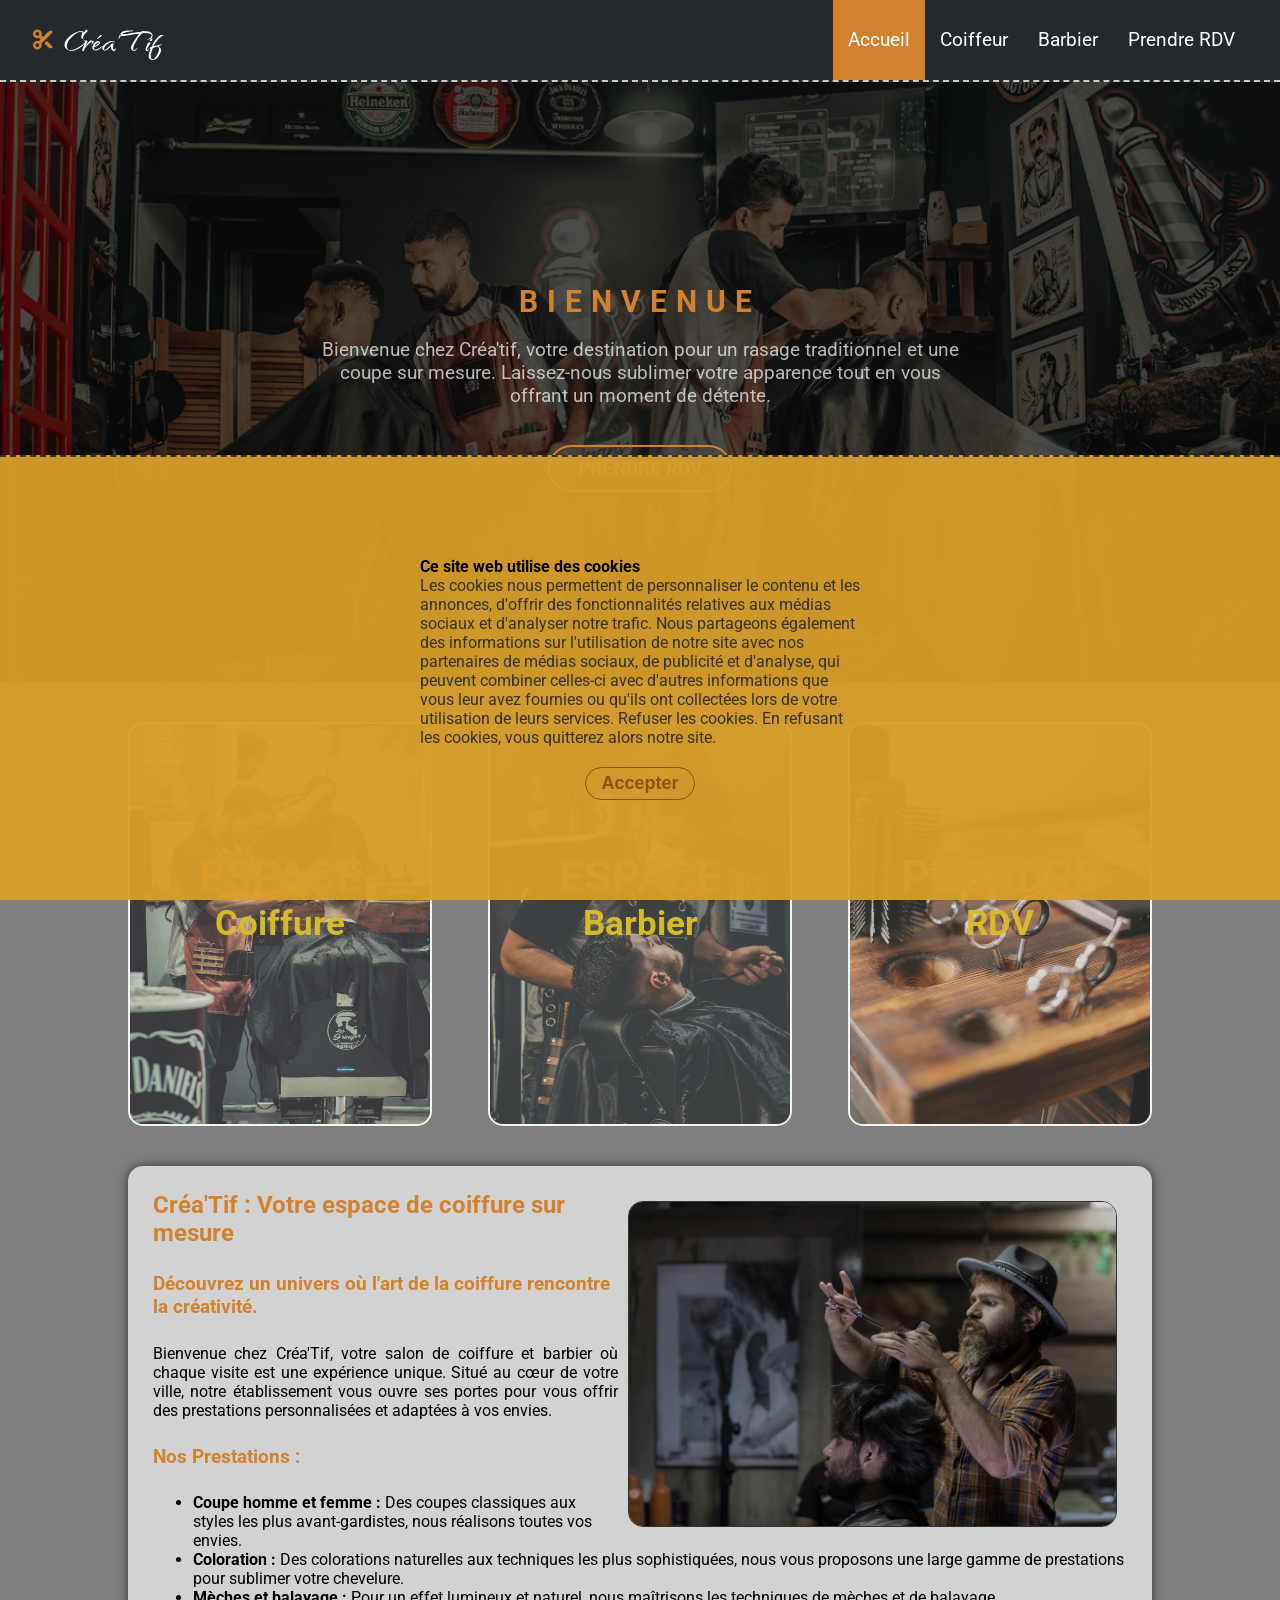
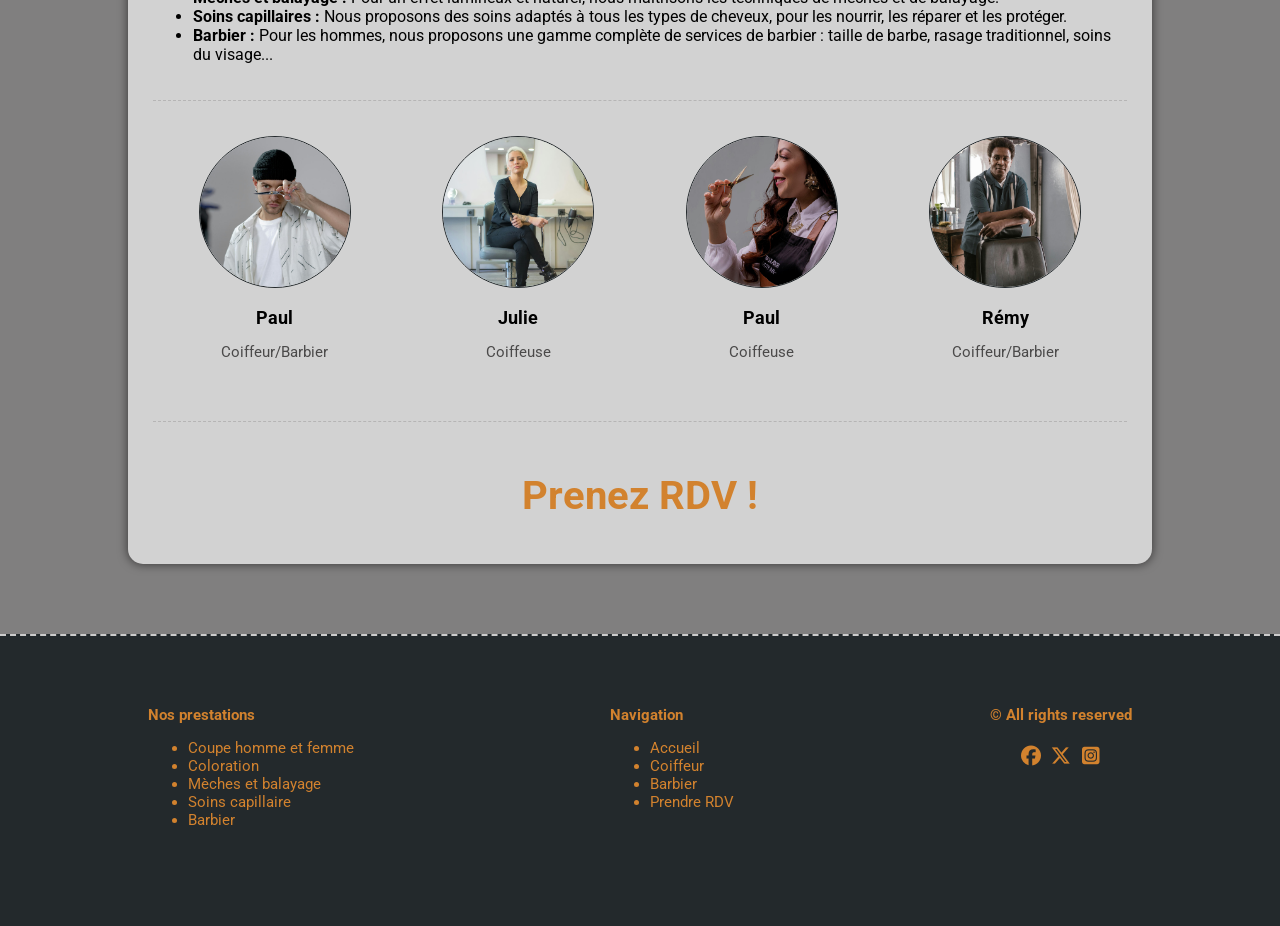
<file: index.html>
<!DOCTYPE html>
<html lang="fr">
<head>
    <meta charset="UTF-8">
    <meta name="viewport" content="width=device-width, initial-scale=1.0">
    <link rel="stylesheet" href="medias/fontawesome/css/all.min.css">
    <link rel="stylesheet" href="medias/css/style.css">
    <title>Salon Créa'Tif</title>  
</head>
<body>
    <div id="site">
        <header> 
            <div id="logo">
                <i class="fa-solid fa-scissors"></i>
                <h2><a href="index.html">Créa'Tif</a></h2>
            </div>
            <nav id="nav1">
                <ul>
                    <li class="on"><a href="index.html">Accueil</a></li>
                    <li><a href="coiffeur.html">Coiffeur</a></li>
                    <li><a href="barbier.html">Barbier</a></li>
                    <li><a href="rdv.html">Prendre RDV</a></li>
                </ul>
            </nav>
            <div id="burger">
                <span></span>
                <span></span>
                <span></span>
            </div>
        </header> 

        <div id="bandeau">
            <div>
                <h2>BIENVENUE</h2>
                <p>Bienvenue chez Créa'tif, votre destination pour un rasage traditionnel et une coupe sur mesure. Laissez-nous sublimer votre apparence tout en vous offrant un moment de détente.</p>
                <a href="rdv.html">PRENDRE RDV</a>
            </div>
        </div>

        <div id="nav2">
            <div class="lienNav">
                <img src="medias/img/index-1.jpg" alt="Espace Coiffure">
                <a href="coiffeur.html"><span>Espace</span><br>Coiffure</a>
            </div>
            <div class="lienNav">
                <img src="medias/img/index-2.jpg" alt="Expace Barbier">
                <a href="barbier.html"><span>Espace</span><br>Barbier</a> 
            </div>
            <div class="lienNav">
                <img src="medias/img/index-3.jpg" alt="Espace RDV">
                <a href="rdv.html"><span>Prendre</span><br>RDV</a>
            </div>   
        </div>

        <article>
            <div id="info">
                <img src="medias/img/index-4.jpg" id="imgArticle" alt="photo">
                <h2 id="TitreInfo">Créa'Tif : Votre espace de coiffure sur mesure</h2>
                <h4>Découvrez un univers où l'art de la coiffure rencontre la créativité.</h4>
                <p id="textInfo">Bienvenue chez Créa'Tif, votre salon de coiffure et barbier où chaque visite est une expérience unique. Situé au cœur de votre ville, notre établissement vous ouvre ses portes pour vous offrir des prestations personnalisées et adaptées à vos envies.</p>

                <div id="presta">
                    <h4>Nos Prestations :</h4>
                    <ul>
                        <li><strong>Coupe homme et femme :</strong> Des coupes classiques aux styles les plus avant-gardistes, nous réalisons toutes vos envies.</li>
                        <li><strong>Coloration :</strong> Des colorations naturelles aux techniques les plus sophistiquées, nous vous proposons une large gamme de prestations pour sublimer votre chevelure. </li>
                        <li><strong>Mèches et balayage :</strong> Pour un effet lumineux et naturel, nous maîtrisons les techniques de mèches et de balayage.</li>
                        <li><strong>Soins capillaires :</strong> Nous proposons des soins adaptés à tous les types de cheveux, pour les nourrir, les réparer et les protéger.</li>
                        <li><strong>Barbier :</strong> Pour les hommes, nous proposons une gamme complète de services de barbier : taille de barbe, rasage traditionnel, soins du visage...</li>  
                    </ul>
                </div>
                
                <div id="coiffeur">
                    <div class="personnes">
                        <img src="medias/img/index-5.jpg" alt=""><br> 
                        <p><strong>Paul</strong></p> 
                        <p>Coiffeur/Barbier</p>
                    </div>
                    <div class="personnes">
                        <img src="medias/img/index-6.jpg" alt=""><br>  
                        <p><strong>Julie</strong></p> 
                        <p>Coiffeuse</p>
                    </div>
                    <div class="personnes">
                        <img src="medias/img/index-7.jpg" alt=""><br>  
                        <p><strong>Paul</strong></p> 
                        <p>Coiffeuse</p>
                    </div>
                    <div class="personnes">
                        <img src="medias/img/index-8.jpg" alt=""><br>  
                        <p><strong>Rémy</strong></p> 
                        <p>Coiffeur/Barbier</p>
                    </div>
                </div> 
                <div id="rdv">
                    <a href="rdv.html">Prenez RDV !</a> 
                </div>  
            </div>
        </article>
    
        <div id="boxCookies">
            <div id="cookies">
                <p><strong>Ce site web utilise des cookies</strong></p>
                <p id="textCookies">Les cookies nous permettent de personnaliser le contenu et les annonces, d'offrir des fonctionnalités relatives aux médias sociaux et d'analyser notre trafic. Nous partageons également des informations sur l'utilisation de notre site avec nos partenaires de médias sociaux, de publicité et d'analyse, qui peuvent combiner celles-ci avec d'autres informations que vous leur avez fournies ou qu'ils ont collectées lors de votre utilisation de leurs services. Refuser les cookies. En refusant les cookies, vous quitterez alors notre site.</p>
                <div id="buttonAccept"><button>Accepter</button></div> 
            </div>
            
        </div>

        <footer>
            <div class="footerdiv" id="prestation">
                <strong>Nos prestations</strong> 
                <ul>
                    <li>Coupe homme et femme</li>
                    <li>Coloration</li>
                    <li>Mèches et balayage</li>
                    <li>Soins capillaire</li>
                    <li>Barbier</li>
                </ul>
            </div>
            <div class="footerdiv" id="navigation">
                <strong>Navigation</strong> 
                <ul>
                    <li><a href="index.html">Accueil</a></li>
                    <li><a href="coiffeur.html">Coiffeur</a></li>
                    <li><a href="barbier.html">Barbier</a></li>
                    <li><a href="rdv.html">Prendre RDV</a></li>
                </ul>
            </div>
            <div class="footerdiv" id="copyright">
                <strong>&copy; All rights reserved</strong> 
                <div id="reseau">
                    <a href="#"><i class="fa-brands fa-facebook"></i></a>
                    <a href="#"><i class="fa-brands fa-x-twitter"></i></a>
                    <a href="#"><i class="fa-brands fa-square-instagram"></i></a>
                </div>
            </div>
        </footer>

        
    </div>

    <script src="medias/script/js-cookie.js"></script>
    <script src="medias/script/script.js"></script>
    
</body>
</html>
</file>
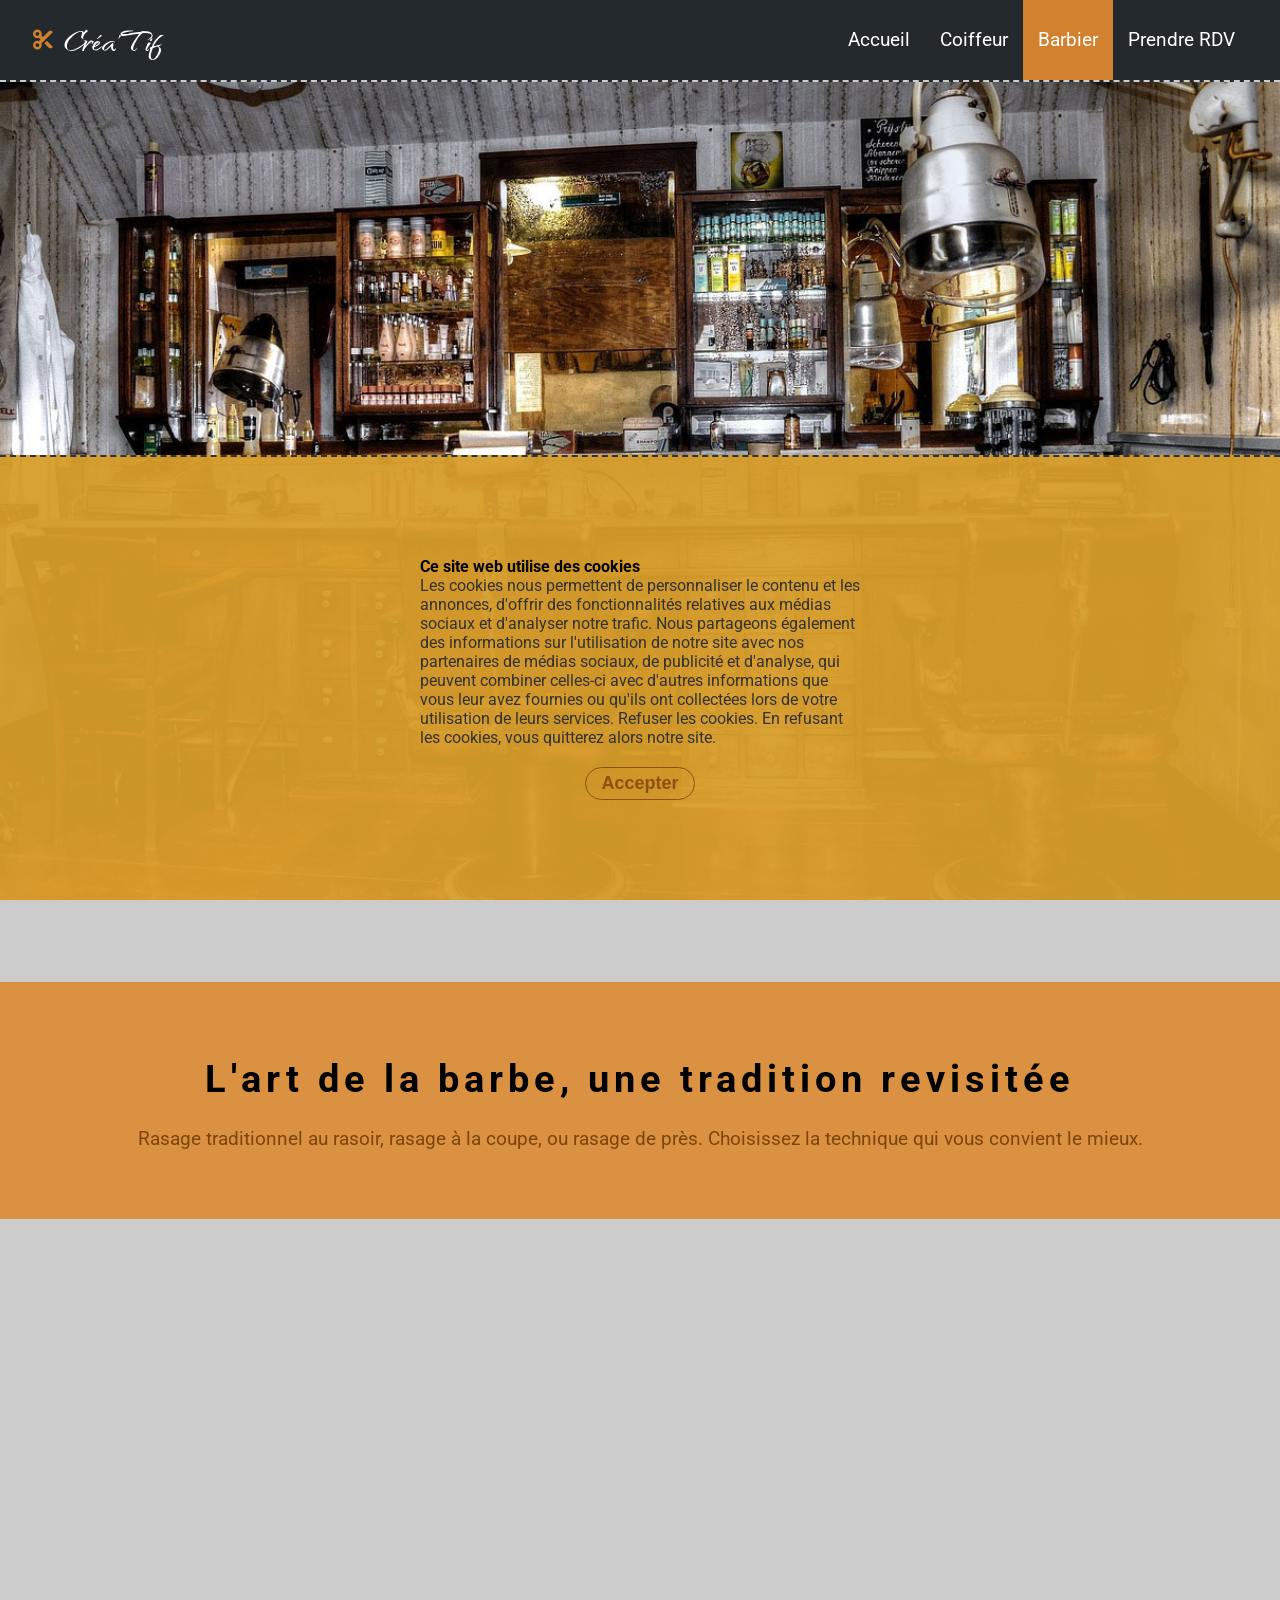
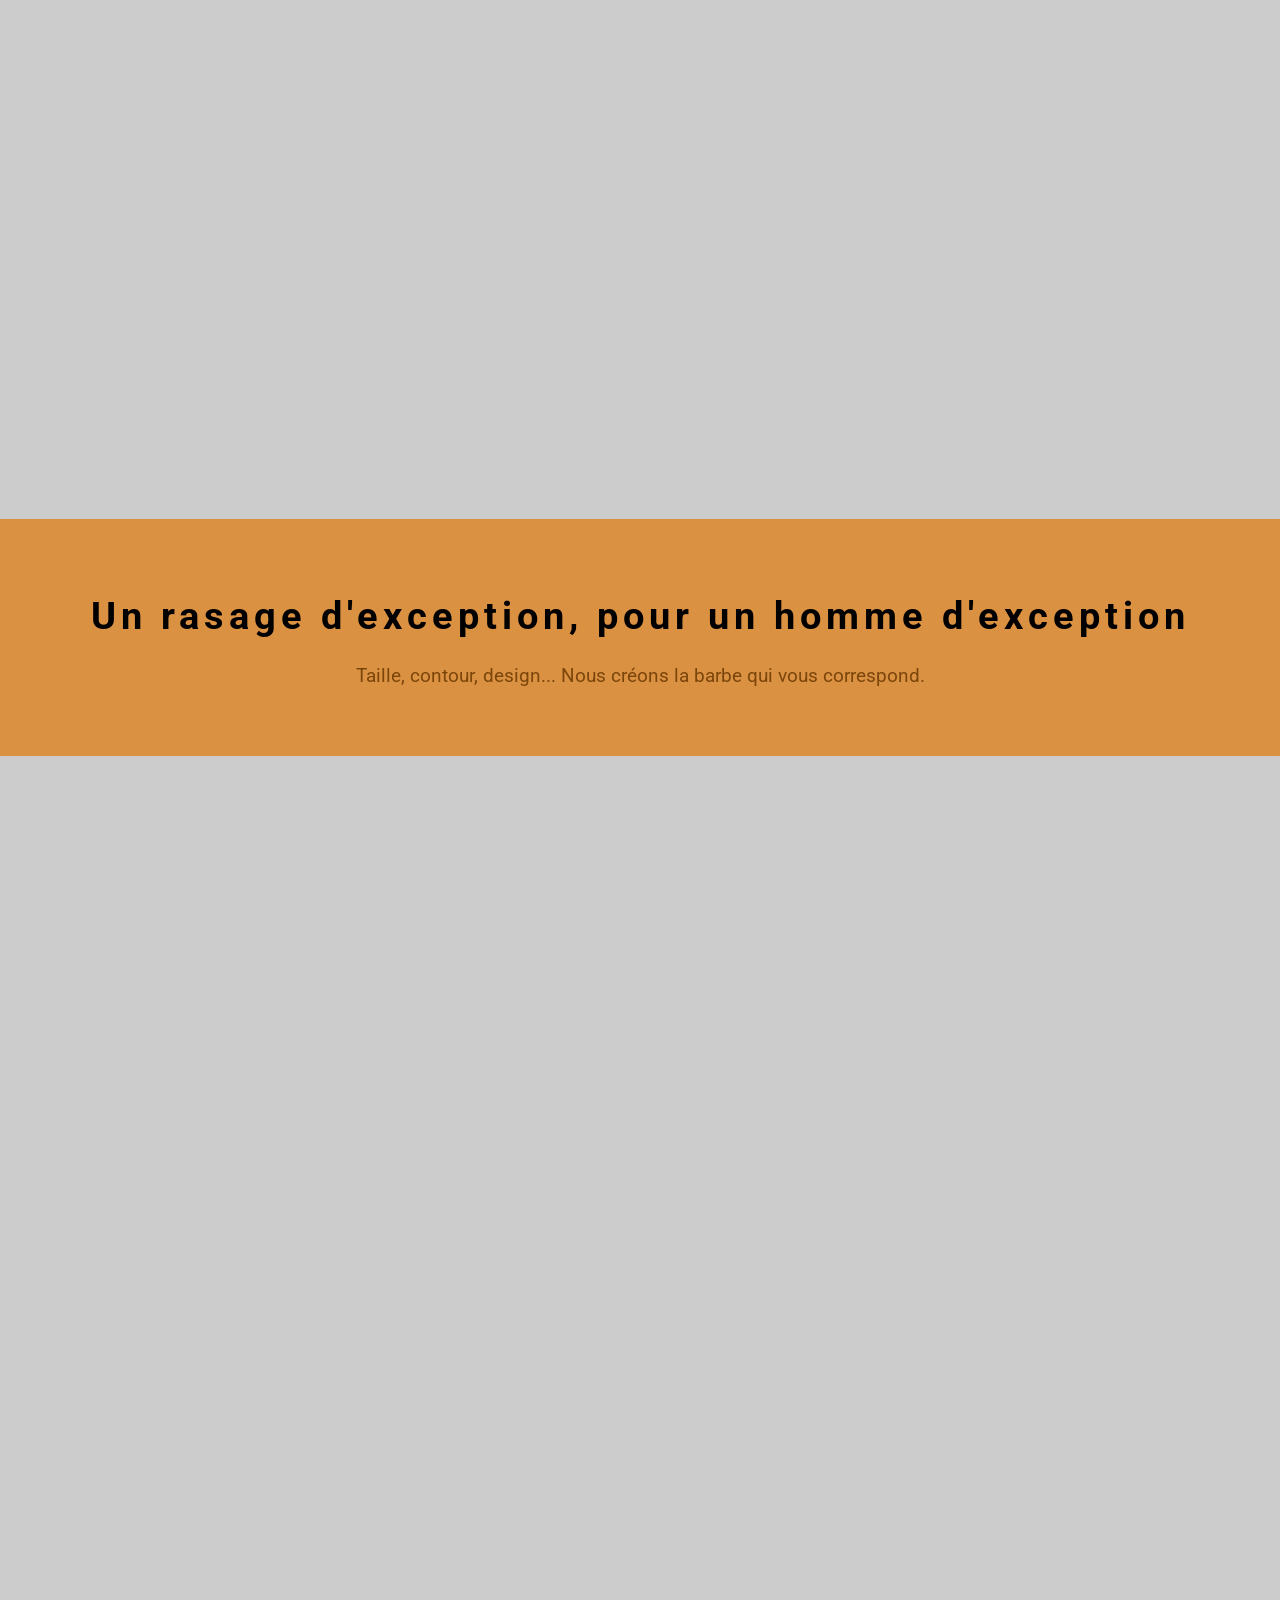
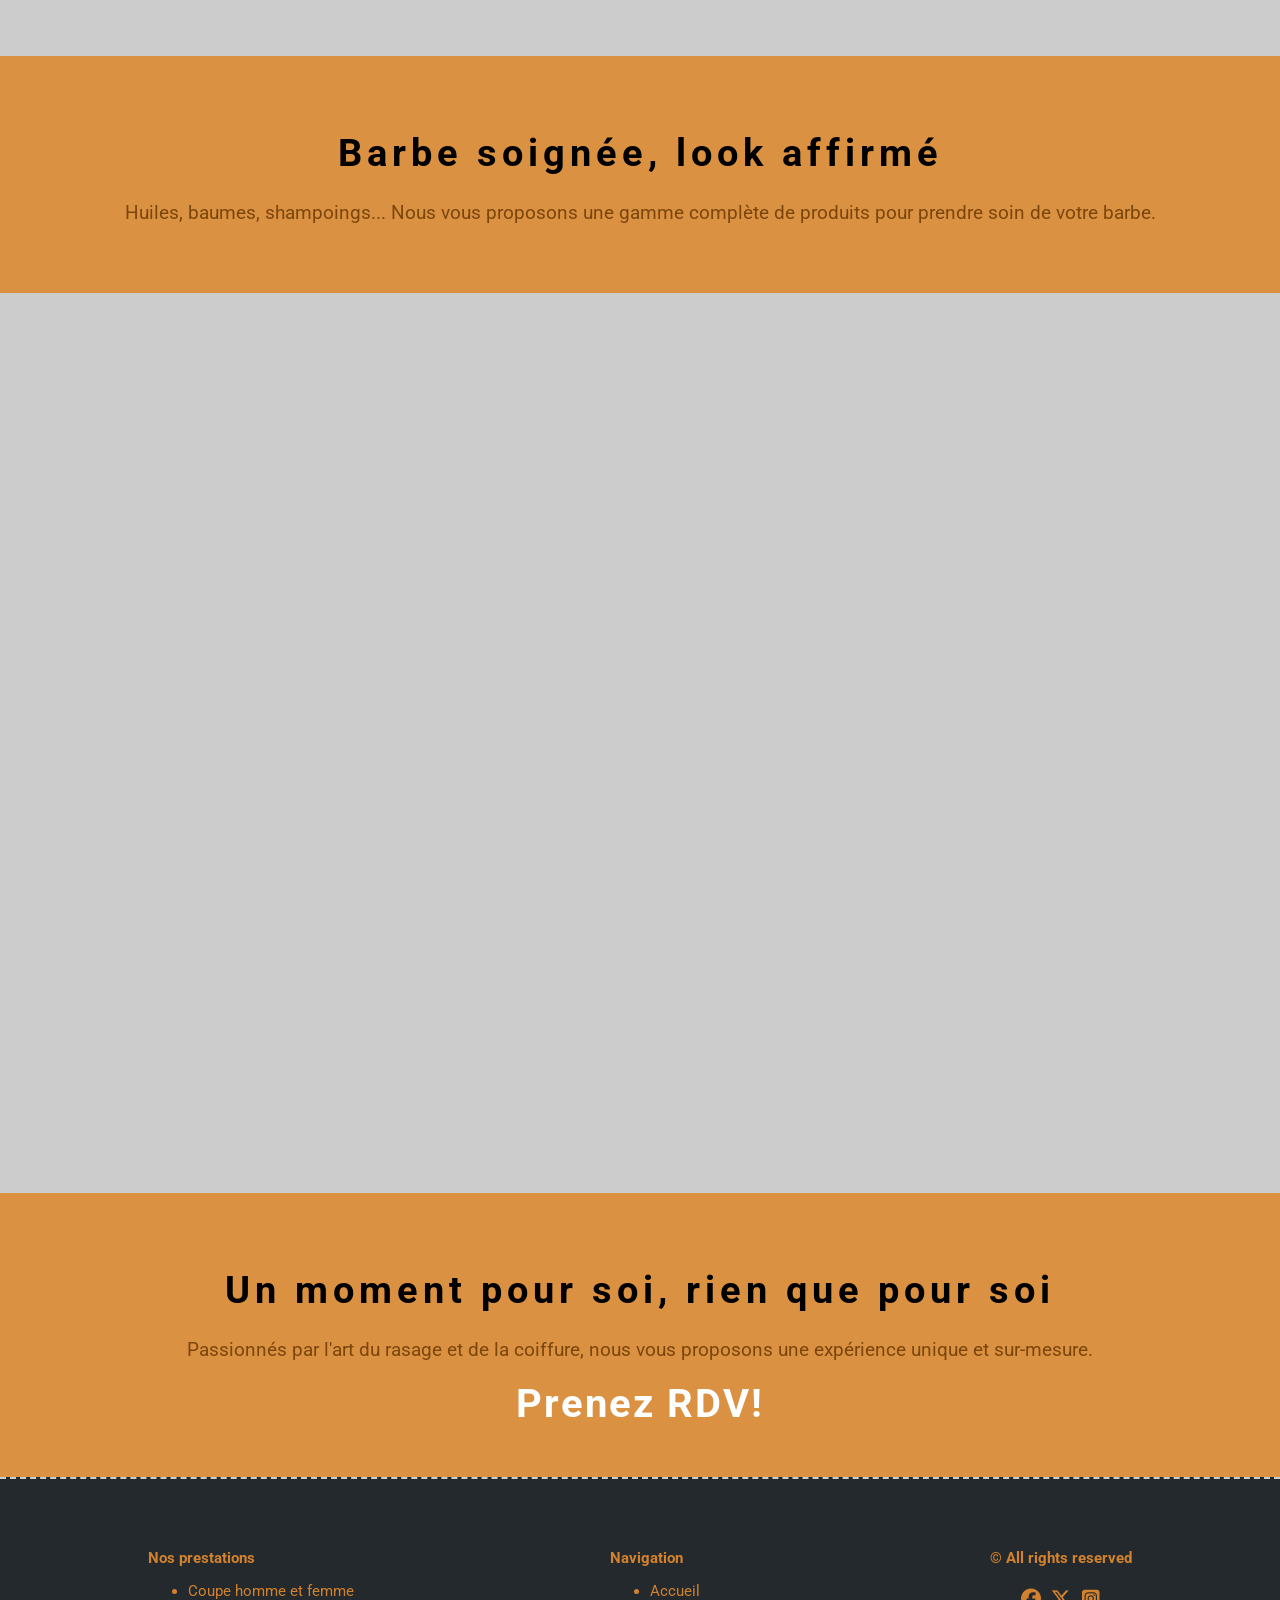
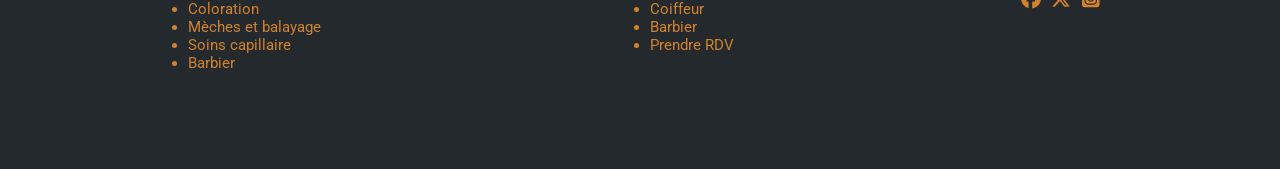
<file: barbier.html>
<!DOCTYPE html>
<html lang="fr">
<head>
    <meta charset="UTF-8">
    <meta name="viewport" content="width=device-width, initial-scale=1.0">
    <link rel="stylesheet" href="medias/fontawesome/css/all.min.css">
    <link rel="stylesheet" href="medias/css/StyleBarbier.css">
    <title>Salon Créa'Tif. Nos Prestations</title>
</head>
<body>
    <header> 
        <div id="logo">
            <i class="fa-solid fa-scissors"></i>
            <h2><a href="index.html">Créa'Tif</a></h2>
        </div>
        <nav id="nav1">
            <ul>
                <li><a href="index.html">Accueil</a></li>
                <li><a href="coiffeur.html">Coiffeur</a></li>
                <li class="on"><a href="barbier.html">Barbier</a></li>
                <li><a href="rdv.html">Prendre RDV</a></li>
            </ul>
        </nav>
        <div id="burger">
            <span></span>
            <span></span>
            <span></span>
        </div>
    </header> 

    <section class="section1"></section>
    <div class="texte">
        <h1>L'art de la barbe, une tradition revisitée</h1>
        <p>Rasage traditionnel au rasoir, rasage à la coupe, ou rasage de près. Choisissez la technique qui vous convient le mieux.</p>
    </div>
    <section class="section2"></section>
    <div class="texte">
        <h1>Un rasage d'exception, pour un homme d'exception</h1>
        <p>Taille, contour, design... Nous créons la barbe qui vous correspond.</p> 
    </div>
    <section class="section3"></section>
    <div class="texte">
        <h1>Barbe soignée, look affirmé</h1>
        <p>Huiles, baumes, shampoings... Nous vous proposons une gamme complète de produits pour prendre soin de votre barbe.</p> 
    </div>
    <section class="section4"></section>
    <div class="texte">
        <h1>Un moment pour soi, rien que pour soi</h1>
        <p>Passionnés par l'art du rasage et de la coiffure, nous vous proposons une expérience unique et sur-mesure.</p>
        <a href="rdv.html">Prenez RDV!</a> 
    </div>

    <div id="boxCookies">
        <div id="cookies">
            <p><strong>Ce site web utilise des cookies</strong></p>
            <p id="textCookies">Les cookies nous permettent de personnaliser le contenu et les annonces, d'offrir des fonctionnalités relatives aux médias sociaux et d'analyser notre trafic. Nous partageons également des informations sur l'utilisation de notre site avec nos partenaires de médias sociaux, de publicité et d'analyse, qui peuvent combiner celles-ci avec d'autres informations que vous leur avez fournies ou qu'ils ont collectées lors de votre utilisation de leurs services. Refuser les cookies. En refusant les cookies, vous quitterez alors notre site.</p>
            <div id="buttonAccept"><button>Accepter</button></div> 
        </div>       
    </div>    

    <footer>
            <div class="footerdiv" id="prestation">
                <strong>Nos prestations</strong> 
                <ul>
                    <li>Coupe homme et femme</li>
                    <li>Coloration</li>
                    <li>Mèches et balayage</li>
                    <li>Soins capillaire</li>
                    <li>Barbier</li>
                </ul>
            </div>
            <div class="footerdiv" id="navigation">
                <strong>Navigation</strong> 
                <ul>
                    <li><a href="index.html">Accueil</a></li>
                    <li><a href="coiffeur.html">Coiffeur</a></li>
                    <li><a href="barbier.html">Barbier</a></li>
                    <li><a href="rdv.html">Prendre RDV</a></li>
                </ul>
            </div>
            <div class="footerdiv" id="copyright">
                <strong>&copy; All rights reserved</strong> 
                <div id="reseau">
                    <a href="#"><i class="fa-brands fa-facebook"></i></a>
                    <a href="#"><i class="fa-brands fa-x-twitter"></i></a>
                    <a href="#"><i class="fa-brands fa-square-instagram"></i></a>
                </div>
            </div>
    </footer>

    <script src="medias/script/js-cookie.js"></script>
    <script src="medias/script/scriptBarbier.js"></script>

</body>
</html>
</file>
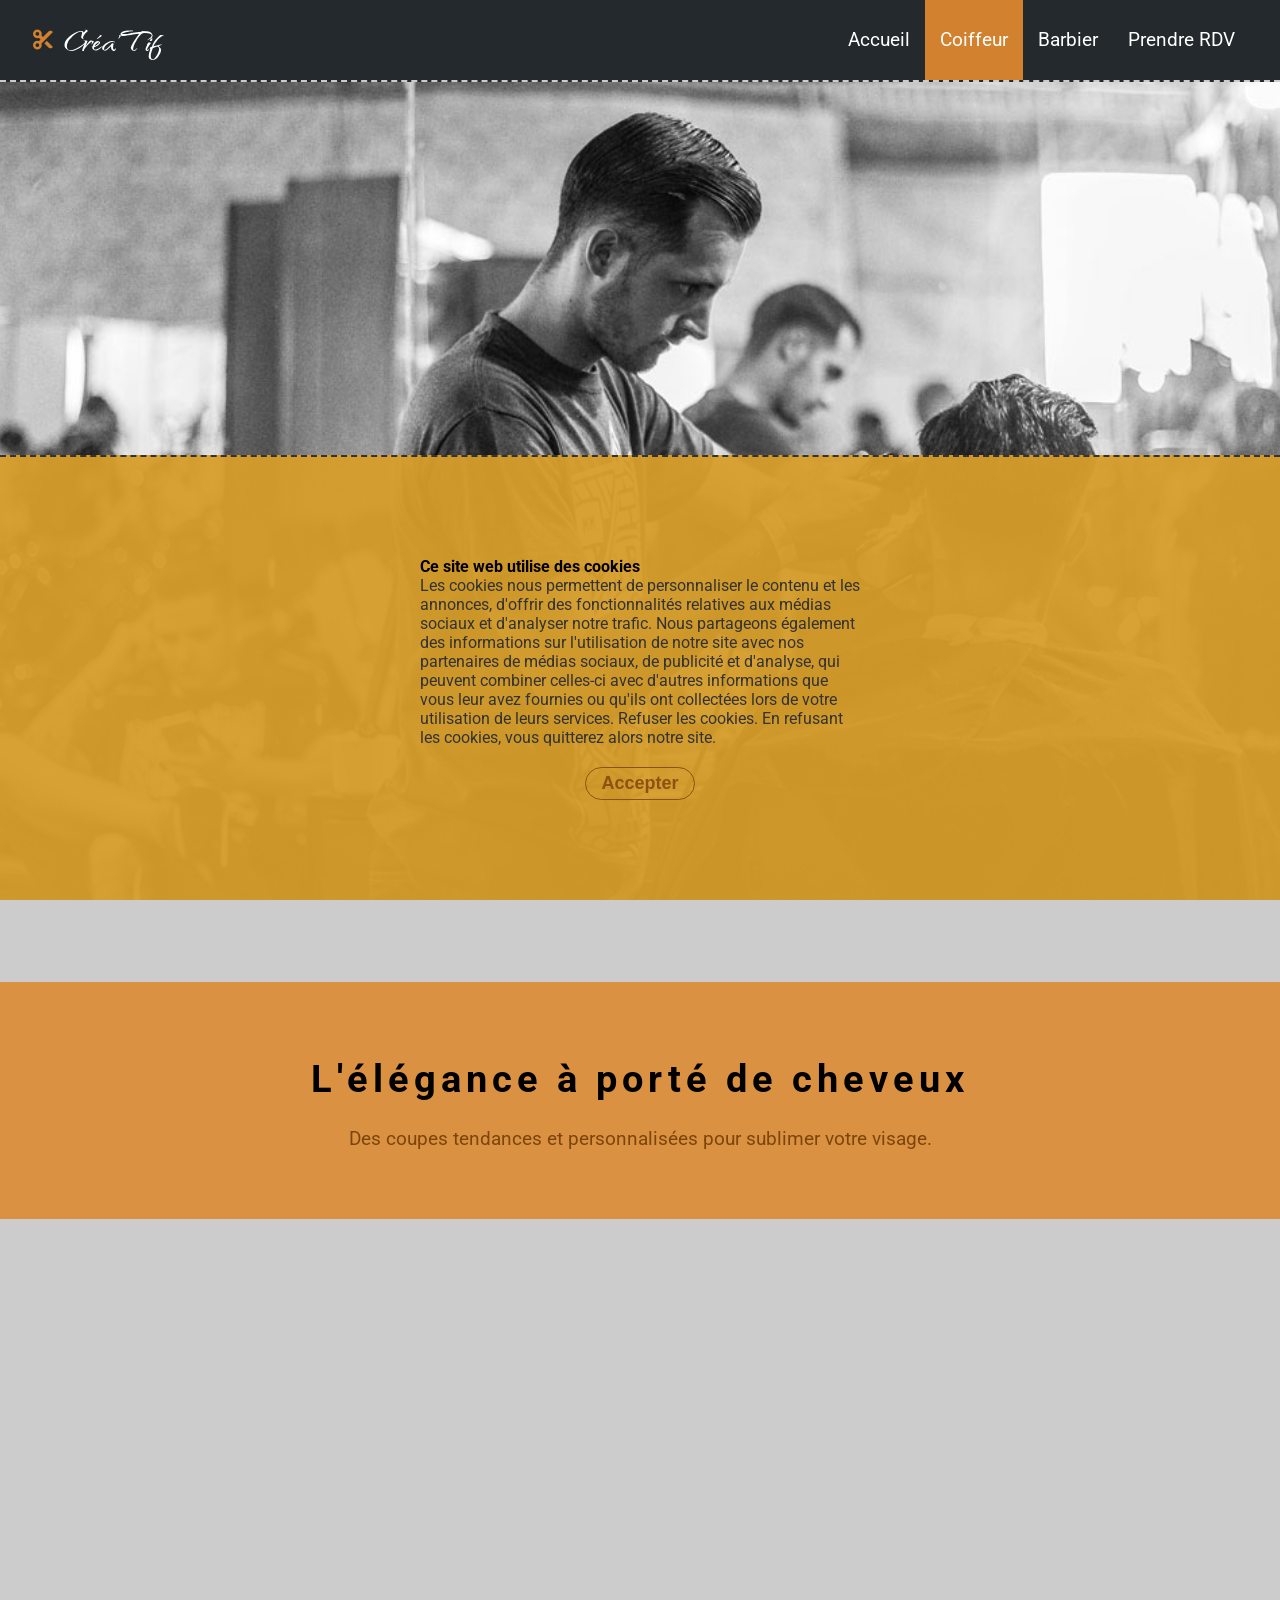
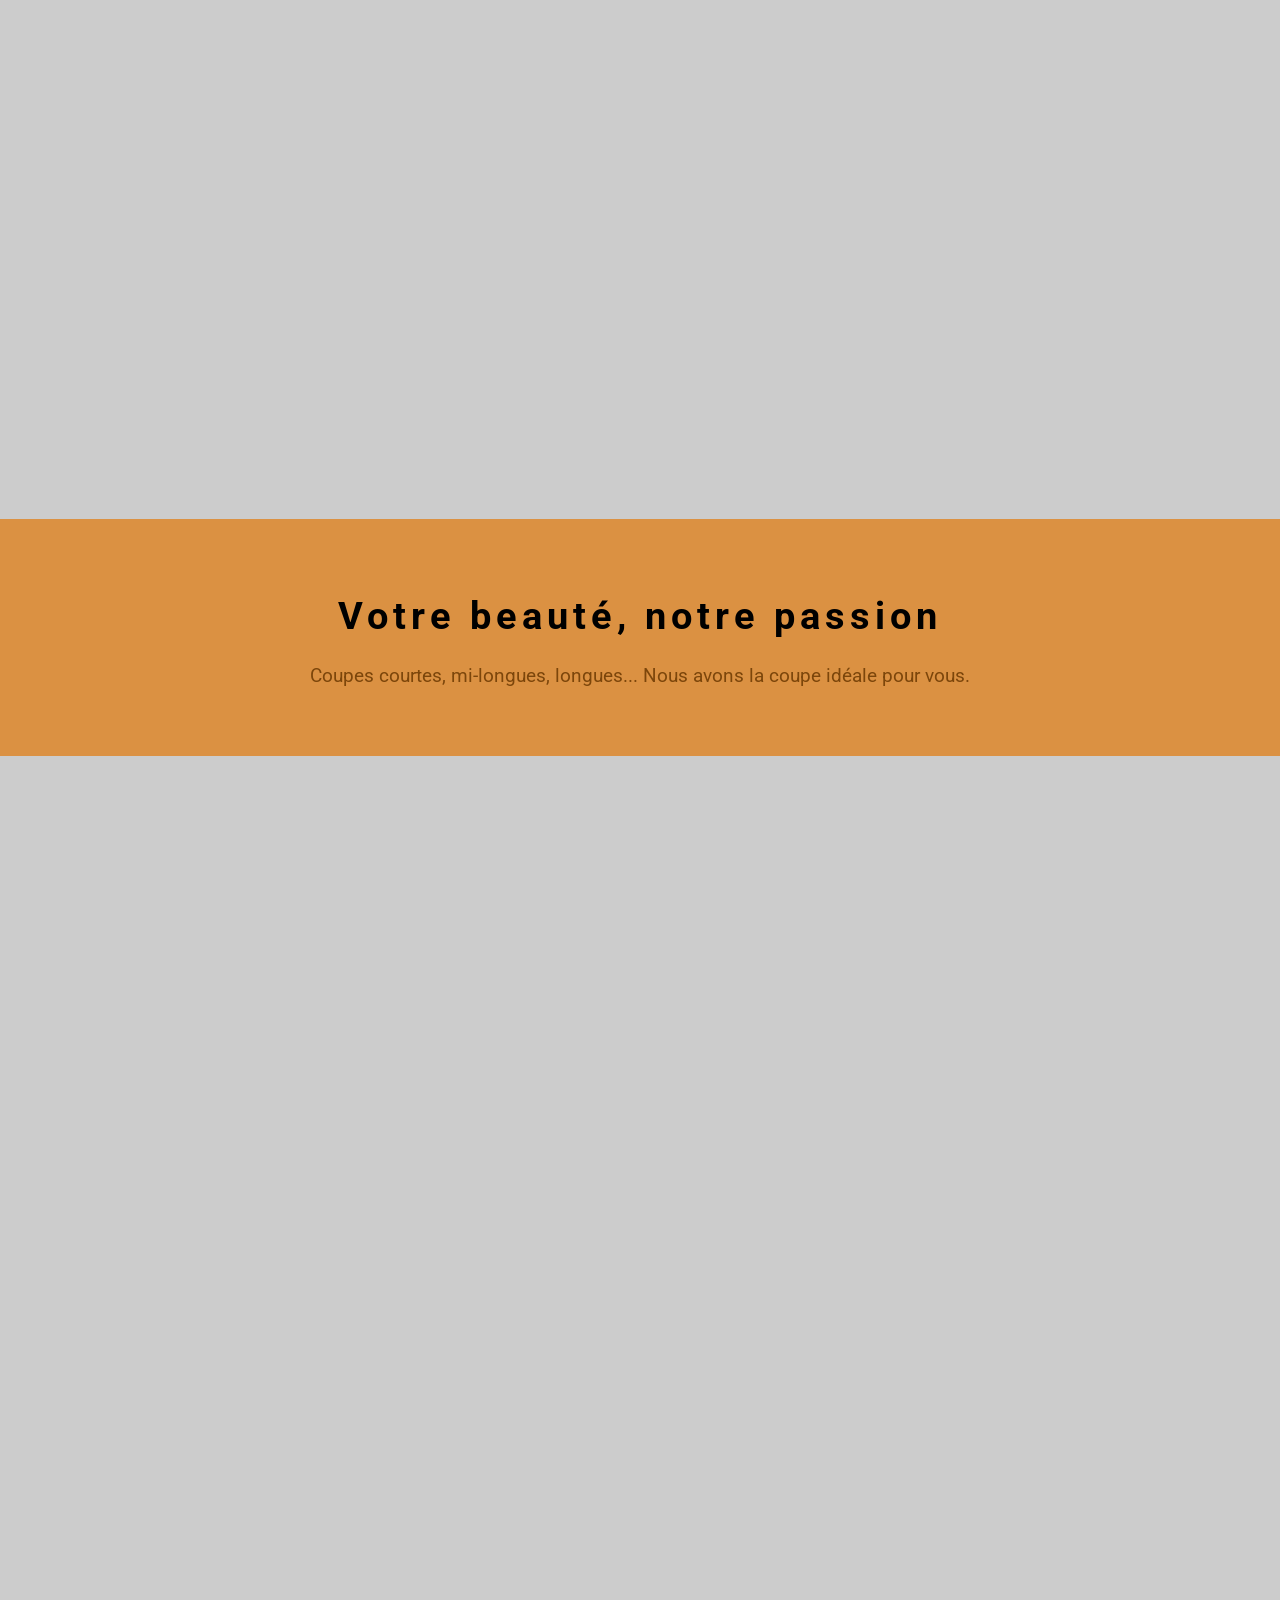
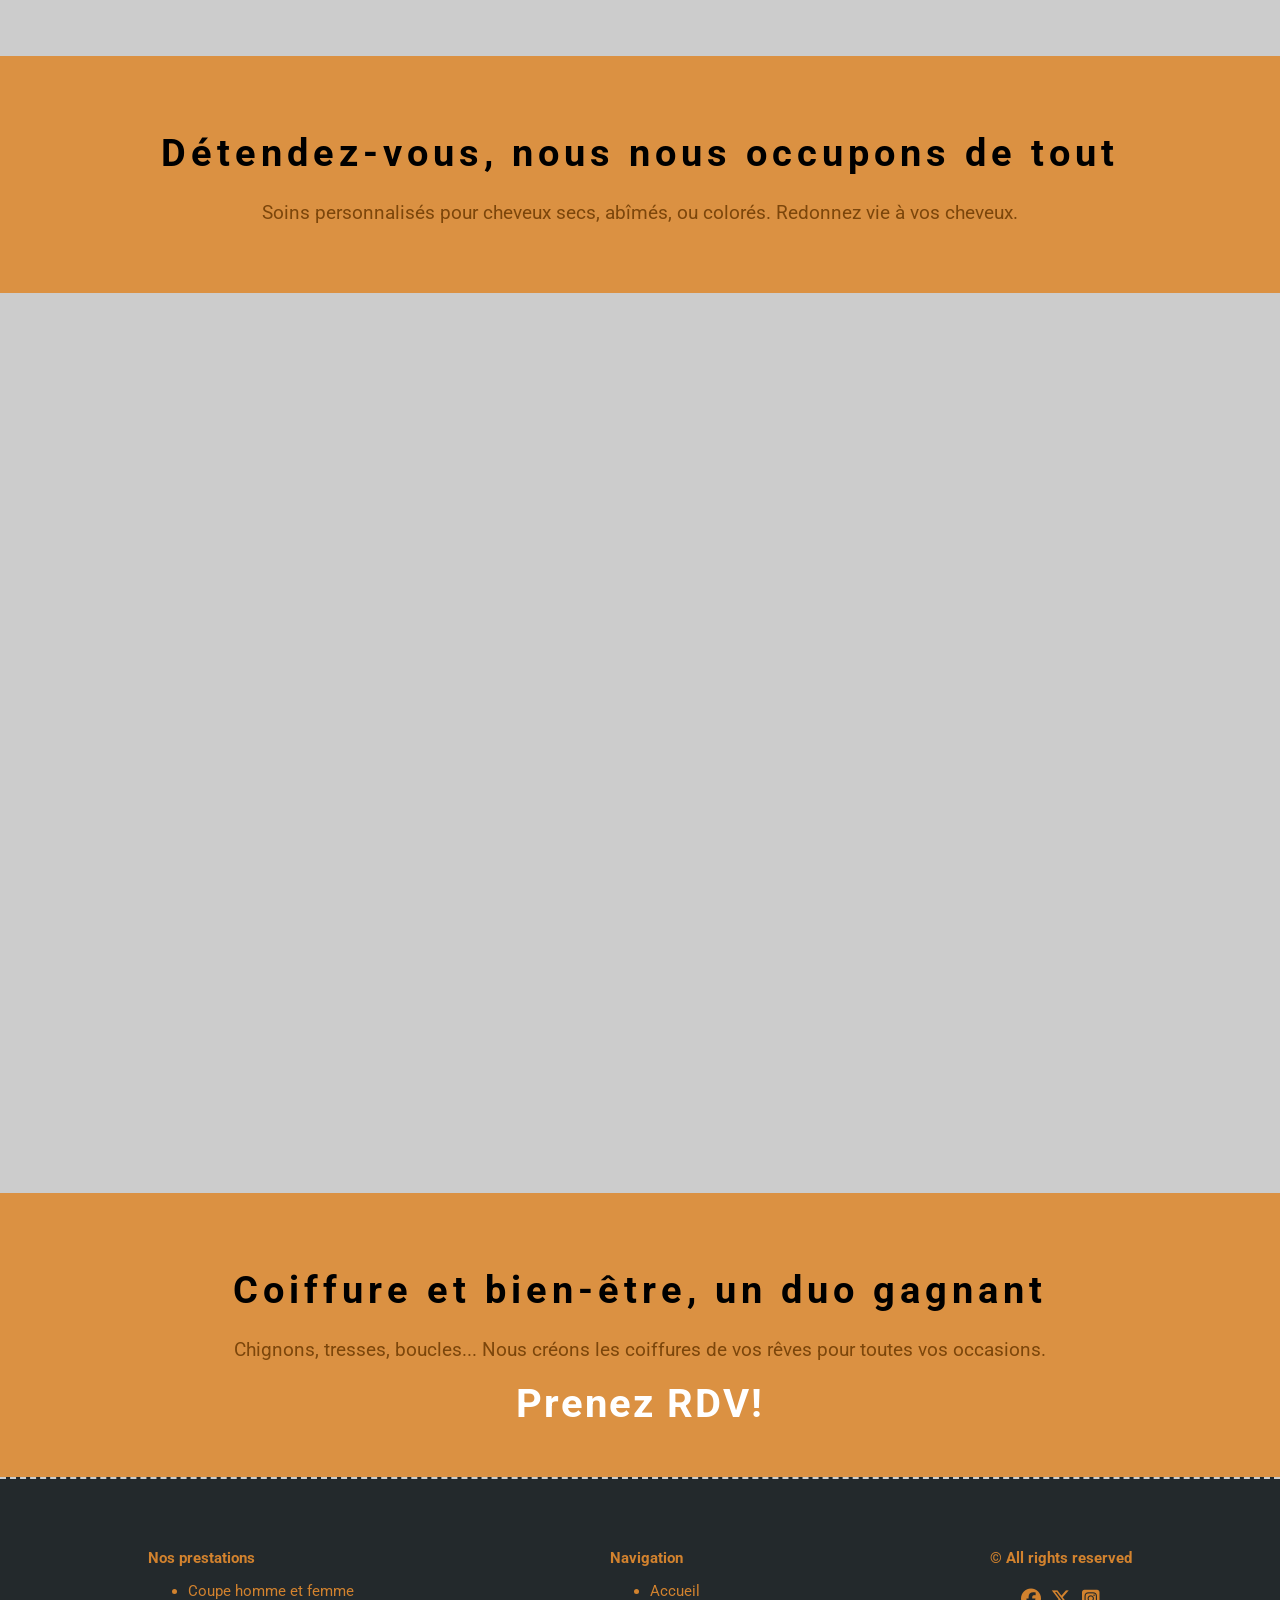
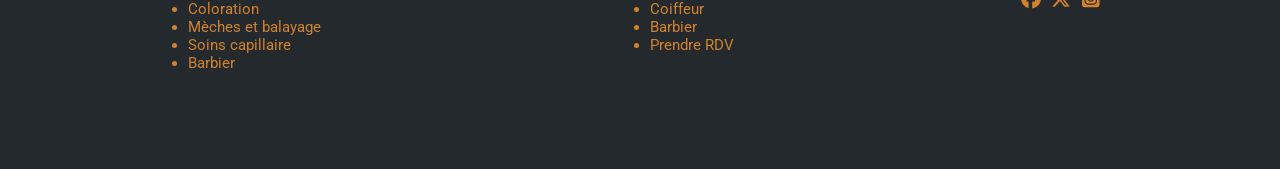
<file: coiffeur.html>
<!DOCTYPE html>
<html lang="fr">
<head>
    <meta charset="UTF-8">
    <meta name="viewport" content="width=device-width, initial-scale=1.0">
    <link rel="stylesheet" href="medias/fontawesome/css/all.min.css">
    <link rel="stylesheet" href="medias/css/styleCoiffeur.css">
    <title>Salon Créa'Tif. Nos Prestations</title>
</head>
<body>
    <header> 
        <div id="logo">
            <i class="fa-solid fa-scissors"></i>
            <h2><a href="index.html">Créa'Tif</a></h2>
        </div>
        <nav id="nav1">
            <ul>
                <li><a href="index.html">Accueil</a></li>
                <li class="on"><a href="coiffeur.html">Coiffeur</a></li>
                <li><a href="barbier.html">Barbier</a></li>
                <li><a href="rdv.html">Prendre RDV</a></li>
            </ul>
        </nav>
        <div id="burger">
            <span></span>
            <span></span>
            <span></span>
        </div>
    </header> 
    
    <section class="section1"></section>
    <div class="texte">
        <h1>L'élégance à porté de cheveux</h1>
        <p>Des coupes tendances et personnalisées pour sublimer votre visage.</p>
    </div>
    <section class="section2"></section>
    <div class="texte">
        <h1>Votre beauté, notre passion</h1>
        <p>Coupes courtes, mi-longues, longues... Nous avons la coupe idéale pour vous.</p> 
    </div>
    <section class="section3"></section>
    <div class="texte">
        <h1>Détendez-vous, nous nous occupons de tout</h1>
        <p>Soins personnalisés pour cheveux secs, abîmés, ou colorés. Redonnez vie à vos cheveux.</p> 
    </div>
    <section class="section4"></section>
    <div class="texte">
        <h1>Coiffure et bien-être, un duo gagnant</h1>
        <p>Chignons, tresses, boucles... Nous créons les coiffures de vos rêves pour toutes vos occasions.</p>
        <a href="rdv.html">Prenez RDV!</a> 
    </div>

    <div id="boxCookies">
        <div id="cookies">
            <p><strong>Ce site web utilise des cookies</strong></p>
            <p id="textCookies">Les cookies nous permettent de personnaliser le contenu et les annonces, d'offrir des fonctionnalités relatives aux médias sociaux et d'analyser notre trafic. Nous partageons également des informations sur l'utilisation de notre site avec nos partenaires de médias sociaux, de publicité et d'analyse, qui peuvent combiner celles-ci avec d'autres informations que vous leur avez fournies ou qu'ils ont collectées lors de votre utilisation de leurs services. Refuser les cookies. En refusant les cookies, vous quitterez alors notre site.</p>
            <div id="buttonAccept"><button>Accepter</button></div> 
        </div>       
    </div>

    <footer>
            <div class="footerdiv" id="prestation">
                <strong>Nos prestations</strong> 
                <ul>
                    <li>Coupe homme et femme</li>
                    <li>Coloration</li>
                    <li>Mèches et balayage</li>
                    <li>Soins capillaire</li>
                    <li>Barbier</li>
                </ul>
            </div>
            <div class="footerdiv" id="navigation">
                <strong>Navigation</strong> 
                <ul>
                    <li><a href="index.html">Accueil</a></li>
                    <li><a href="coiffeur.html">Coiffeur</a></li>
                    <li><a href="barbier.html">Barbier</a></li>
                    <li><a href="rdv.html">Prendre RDV</a></li>
                </ul>
            </div>
            <div class="footerdiv" id="copyright">
                <strong>&copy; All rights reserved</strong> 
                <div id="reseau">
                    <a href="#"><i class="fa-brands fa-facebook"></i></a>
                    <a href="#"><i class="fa-brands fa-x-twitter"></i></a>
                    <a href="#"><i class="fa-brands fa-square-instagram"></i></a>
                </div>
            </div>
    </footer>

    <script src="medias/script/js-cookie.js"></script>
    <script src="medias/script/scriptCoiff.js"></script>
    
</body>
</html>
</file>
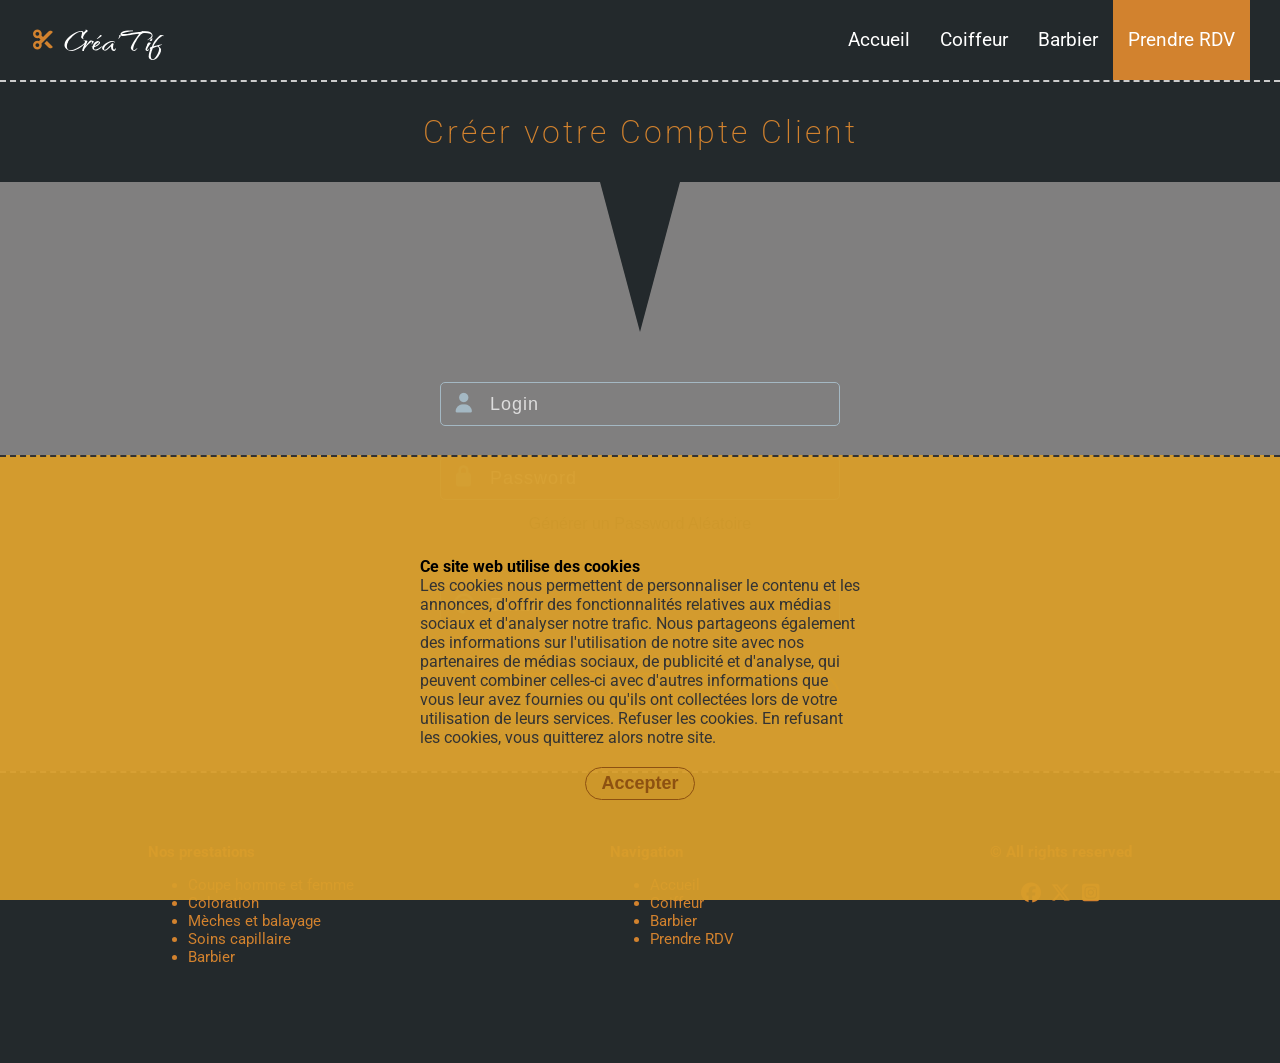
<file: creer-compte.html>
<!DOCTYPE html>
<html lang="fr">
<head>
    <meta charset="UTF-8">
    <meta name="viewport" content="width=device-width, initial-scale=1.0">
    <link rel="stylesheet" href="medias/fontawesome/css/all.min.css">
    <link rel="stylesheet" href="medias/css/styleCompte.css">
    <title>Salon Créa'Tif. Creer Compte</title>
</head>
<body>
    <div id="site">
        <header> 
            <div id="logo">
                <i class="fa-solid fa-scissors"></i>
                <h2><a href="index.html">Créa'Tif</a></h2>
            </div>
            <nav id="nav1">
                <ul>
                    <li><a href="index.html">Accueil</a></li>
                    <li><a href="coiffeur.html">Coiffeur</a></li>
                    <li><a href="barbier.html">Barbier</a></li>
                    <li class="on"><a href="rdv.html">Prendre RDV</a></li>
                </ul>
            </nav>
            <div id="burger">
                <span></span>
                <span></span>
                <span></span>
            </div>
        </header> 

        <div id="boxTitre">
            <h1>Créer votre Compte Client</h1>
            <div id="triangle"></div>
        </div>
        
        <section id="sectionForm">

            <form action="traitement.html" method="post" id="formulaire"> 

                <div class="champ">
                    <i class="fa-solid fa-user"></i>
                    <input type="text" name="login" id="login" placeholder="Login">
                </div>

                <div class="champ" id="pass">
                    <i class="fa-solid fa-lock"></i>
                    <input type="text" name="Password" id="password" placeholder="Password">
                </div>

                <button id="generer">Générer un Password Aléatoire</button>

                <div class="champ">
                    <i class="fa-solid fa-at"></i>
                    <input type="text" name="email" id="email" placeholder="Email">
                </div>

                <p id="info"></p>

                <input type="submit" value="Valider" id="valider">
            </form>
            
        </section>
        
        <div id="boxCookies">
            <div id="cookies">
                <p><strong>Ce site web utilise des cookies</strong></p>
                <p id="textCookies">Les cookies nous permettent de personnaliser le contenu et les annonces, d'offrir des fonctionnalités relatives aux médias sociaux et d'analyser notre trafic. Nous partageons également des informations sur l'utilisation de notre site avec nos partenaires de médias sociaux, de publicité et d'analyse, qui peuvent combiner celles-ci avec d'autres informations que vous leur avez fournies ou qu'ils ont collectées lors de votre utilisation de leurs services. Refuser les cookies. En refusant les cookies, vous quitterez alors notre site.</p>
                <div id="buttonAccept"><button>Accepter</button></div> 
            </div>
            
        </div>        

        <footer>
            <div class="footerdiv" id="prestation">
                <strong>Nos prestations</strong> 
                <ul>
                    <li>Coupe homme et femme</li>
                    <li>Coloration</li>
                    <li>Mèches et balayage</li>
                    <li>Soins capillaire</li>
                    <li>Barbier</li>
                </ul>
            </div>
            <div class="footerdiv" id="navigation">
                <strong>Navigation</strong> 
                <ul>
                    <li><a href="index.html">Accueil</a></li>
                    <li><a href="coiffeur.html">Coiffeur</a></li>
                    <li><a href="barbier.html">Barbier</a></li>
                    <li><a href="rdv.html">Prendre RDV</a></li>
                </ul>
            </div>
            <div class="footerdiv" id="copyright">
                <strong>&copy; All rights reserved</strong> 
                <div id="reseau">
                    <a href="#"><i class="fa-brands fa-facebook"></i></a>
                    <a href="#"><i class="fa-brands fa-x-twitter"></i></a>
                    <a href="#"><i class="fa-brands fa-square-instagram"></i></a>
                </div>
            </div>
        </footer>
    </div>

    <script src="medias/script/js-cookie.js"></script>
    <script src="medias/script/scriptCompte.js"></script>
    
</body>
</html>
</file>
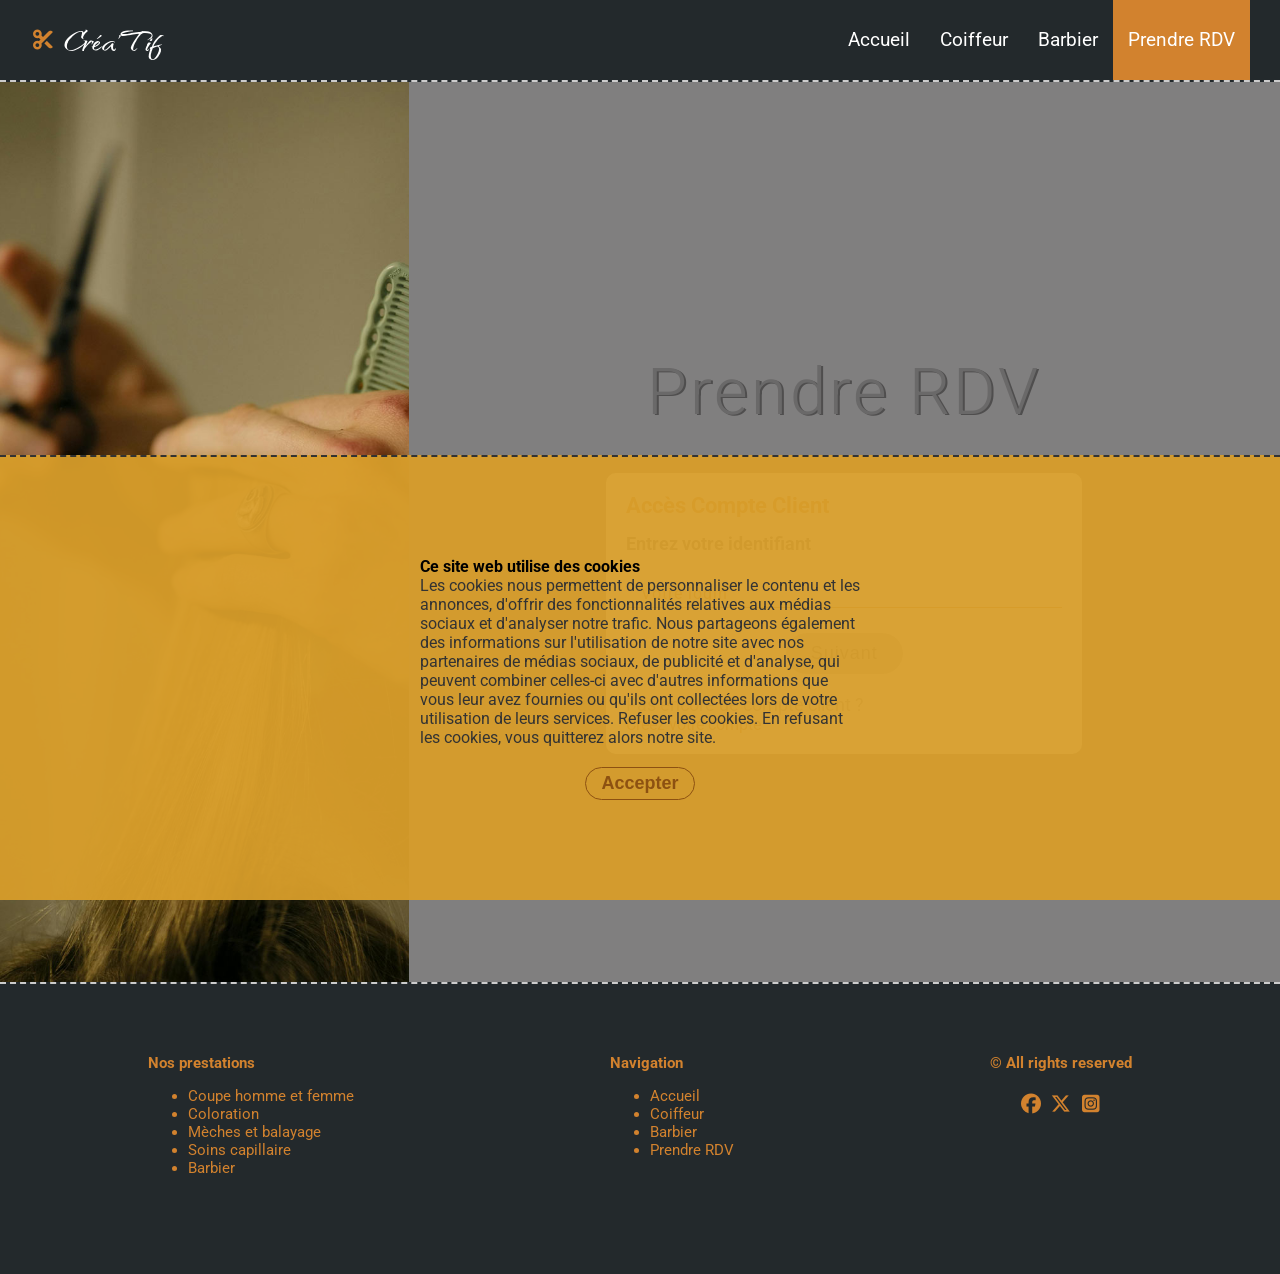
<file: rdv.html>
<!DOCTYPE html>
<html lang="fr">
<head>
    <meta charset="UTF-8">
    <meta name="viewport" content="width=device-width, initial-scale=1.0">
    <link rel="stylesheet" href="medias/fontawesome/css/all.min.css">
    <link rel="stylesheet" href="medias/css/animate.min.css">
    <link rel="stylesheet" href="medias/css/styleRDV.css">
    <title>Salon Créa'Tif. Prendre RDV</title>
</head>
<body>
    <header> 
        <div id="logo">
            <i class="fa-solid fa-scissors"></i>
            <h2><a href="index.html">Créa'Tif</a></h2>
        </div>
        <nav id="nav1">
            <ul>
                <li><a href="index.html">Accueil</a></li>
                <li><a href="coiffeur.html">Coiffeur</a></li>
                <li><a href="barbier.html">Barbier</a></li>
                <li class="on"><a href="rdv.html">Prendre RDV</a></li>
            </ul>
        </nav>
        <div id="burger">
            <span></span>
            <span></span>
            <span></span>
        </div>
    </header> 

    <div id="box">
        <div id="image"></div>
        <div id="boxRDV">
            <h1>Prendre RDV</h1>

            <div class="accesCompte">
                <h2>Accès Compte Client</h2>
                <p id="identifiant">Entrez votre identifiant</p>
                <div class="boxLogin">
                    <label for="login" id="labelLogin">Votre login</label>
                    <input type="text" name="login" id="inputLogin">
                </div>
                <div id="buttonNext" onclick="suivant()"><input type="submit" value="Suivant"></div>
                <p>Pas encore de compte client ?</p>
                <a href="creer-compte.html">Créez votre compte</a>
            </div>

            <div id="accesPassword">
                <div id="logConnexion">
                    <p>Login de connexion</p>
                    <p id="afficherLogin"> =>  <i class="fa-solid fa-check"></i></p>
                    <p id="modifLogin"><i class="fa-solid fa-angles-left"></i>Modifier le login</p>
                </div>

                <div id="boxFormulaire">
                    <form action="traitement.html" id="formulaire" method="post"> 
                        <p id="titrePassWord">Entrez votre mot de passe</p>
                        <div id="boxPassword">
                            <label for="password" id="labelPassword">Votre PassWord</label>
                            <input type="password" name="password" id="password">
                        </div>
                        <p id="affichePass"><i class="fa-solid fa-caret-right"></i> <span>Afficher le mot de passe</span></p>
                        <input type="submit" value="Valider">
                        <p id="open"><i class="fa-solid fa-caret-right"></i>Mot de passe oublié ?</p>
                    </form>
                </div>
            </div>  
        </div>
    </div>

    <div id="pop">
       <div class="popup">
            <div class="conteneur animate__animated">
                <div class="close">&times</div>
                <h1>Mot de passe oublié ?</h1>
                <p><i class="fa-solid fa-arrow-right-to-bracket"></i>Entrez votre adresse mail :</p>
                <input type="text" name="email" id="email">
                <p id="explicationEmail"></p>
                <input type="submit" value="Envoyer" id="envoyer">
            </div>
        </div> 
    </div>

    <div id="boxCookies">
        <div id="cookies">
            <p><strong>Ce site web utilise des cookies</strong></p>
            <p id="textCookies">Les cookies nous permettent de personnaliser le contenu et les annonces, d'offrir des fonctionnalités relatives aux médias sociaux et d'analyser notre trafic. Nous partageons également des informations sur l'utilisation de notre site avec nos partenaires de médias sociaux, de publicité et d'analyse, qui peuvent combiner celles-ci avec d'autres informations que vous leur avez fournies ou qu'ils ont collectées lors de votre utilisation de leurs services. Refuser les cookies. En refusant les cookies, vous quitterez alors notre site.</p>
            <div id="buttonAccept"><button>Accepter</button></div> 
        </div>
        
    </div>

    <footer>
        <div class="footerdiv" id="prestation">
            <strong>Nos prestations</strong> 
            <ul>
                <li>Coupe homme et femme</li>
                <li>Coloration</li>
                <li>Mèches et balayage</li>
                <li>Soins capillaire</li>
                <li>Barbier</li>
            </ul>
        </div>
        <div class="footerdiv" id="navigation">
            <strong>Navigation</strong> 
            <ul>
                <li><a href="index.html">Accueil</a></li>
                <li><a href="coiffeur.html">Coiffeur</a></li>
                <li><a href="barbier.html">Barbier</a></li>
                <li><a href="rdv.html">Prendre RDV</a></li>
            </ul>
        </div>
        <div class="footerdiv" id="copyright">
            <strong>&copy; All rights reserved</strong> 
            <div id="reseau">
                <a href="#"><i class="fa-brands fa-facebook"></i></a>
                <a href="#"><i class="fa-brands fa-x-twitter"></i></a>
                <a href="#"><i class="fa-brands fa-square-instagram"></i></a>
            </div>
        </div>
    </footer>

    <script src="medias/script/js-cookie.js"></script>
    <script src="medias/script/scriptRDV.js"></script>

</body>
</html>
</file>
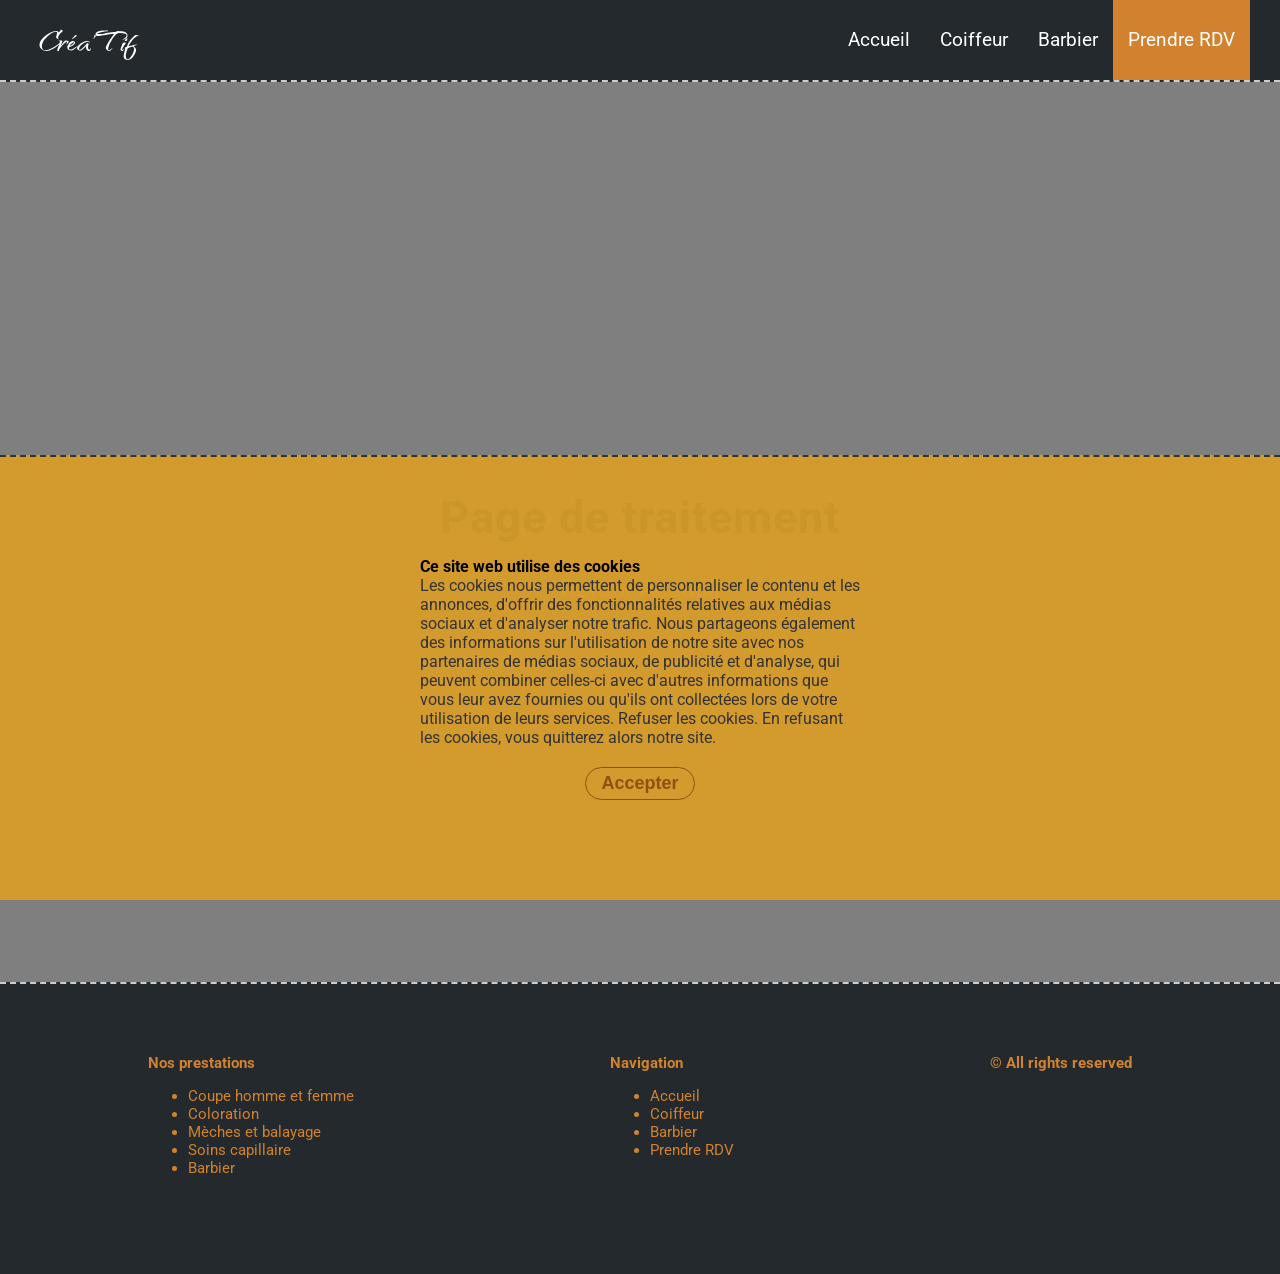
<file: traitement.html>
<!DOCTYPE html>
<html lang="fr">
<head>
    <meta charset="UTF-8">
    <meta name="viewport" content="width=device-width, initial-scale=1.0">
    <link rel="stylesheet" href="medias/css/traitement.css">
    <title>Salon Créa'Tif. Page de traitement</title>
</head>
<body>
    <header> 
        <div id="logo">
            <i class="fa-solid fa-scissors"></i>
            <h2><a href="index.html">Créa'Tif</a></h2>
        </div>
        <nav id="nav1">
            <ul>
                <li><a href="index.html">Accueil</a></li>
                <li><a href="coiffeur.html">Coiffeur</a></li>
                <li><a href="barbier.html">Barbier</a></li>
                <li class="on"><a href="rdv.html">Prendre RDV</a></li>
            </ul>
        </nav>
        <div id="burger">
            <span></span>
            <span></span>
            <span></span>
        </div>
    </header>

    <div id="traitement">
        <h1>Page de traitement</h1>
        <a href="index.html">Retour Accueil</a>
    </div>

    <div id="boxCookies">
        <div id="cookies">
            <p><strong>Ce site web utilise des cookies</strong></p>
            <p id="textCookies">Les cookies nous permettent de personnaliser le contenu et les annonces, d'offrir des fonctionnalités relatives aux médias sociaux et d'analyser notre trafic. Nous partageons également des informations sur l'utilisation de notre site avec nos partenaires de médias sociaux, de publicité et d'analyse, qui peuvent combiner celles-ci avec d'autres informations que vous leur avez fournies ou qu'ils ont collectées lors de votre utilisation de leurs services. Refuser les cookies. En refusant les cookies, vous quitterez alors notre site.</p>
            <div id="buttonAccept"><button>Accepter</button></div> 
        </div>
        
    </div>

    <footer>
        <div class="footerdiv" id="prestation">
            <strong>Nos prestations</strong> 
            <ul>
                <li>Coupe homme et femme</li>
                <li>Coloration</li>
                <li>Mèches et balayage</li>
                <li>Soins capillaire</li>
                <li>Barbier</li>
            </ul>
        </div>
        <div class="footerdiv" id="navigation">
            <strong>Navigation</strong> 
            <ul>
                <li><a href="index.html">Accueil</a></li>
                <li><a href="coiffeur.html">Coiffeur</a></li>
                <li><a href="barbier.html">Barbier</a></li>
                <li><a href="rdv.html">Prendre RDV</a></li>
            </ul>
        </div>
        <div class="footerdiv" id="copyright">
            <strong>&copy; All rights reserved</strong> 
            <div id="reseau">
                <a href="#"><i class="fa-brands fa-facebook"></i></a>
                <a href="#"><i class="fa-brands fa-x-twitter"></i></a>
                <a href="#"><i class="fa-brands fa-square-instagram"></i></a>
            </div>
        </div>
    </footer>
    
    <script src="medias/script/js-cookie.js"></script>
    <script src="medias/script/script.js"></script>
    
</body>
</html>
</file>
<file: medias/css/style.css>
@import url('https://fonts.googleapis.com/css2?family=Advent+Pro:ital,wght@0,100..900;1,100..900&family=Anton&family=Bungee&family=Dancing+Script:wght@400..700&family=Indie+Flower&family=Lobster+Two:ital,wght@0,400;0,700;1,400;1,700&family=Monoton&family=Montserrat:ital,wght@0,100..900;1,100..900&family=Pinyon+Script&family=Playwrite+NZ+Basic:wght@100..400&family=Qwitcher+Grypen:wght@400;700&family=Roboto:ital,wght@0,100..900;1,100..900&display=swap');
@import url('https://fonts.googleapis.com/css2?family=Advent+Pro:ital,wght@0,100..900;1,100..900&family=Anton&family=Bungee&family=Dancing+Script:wght@400..700&family=Indie+Flower&family=Lobster+Two:ital,wght@0,400;0,700;1,400;1,700&family=Monoton&family=Montserrat:ital,wght@0,100..900;1,100..900&family=Pinyon+Script&family=Playwrite+NZ+Basic:wght@100..400&family=Qwitcher+Grypen:wght@400;700&family=Roboto:ital,wdth,wght@0,75..100,300;1,75..100,300&display=swap');

body {
    margin: 0;
    padding: 0;
    font-family: "Roboto", sans-serif;
    background-color: #807f7f;
    font-size: 16px;
}
/*************** HEADER ***************/
header {
    background-color: #23292c;
    color: #fff;
    height: 80px;
    width: 100%;
    border-bottom: 2px dashed #ccc;
    display: flex;
    justify-content: space-between; 
    align-items: center;
}
#logo {
    margin-right: 30px;
    font-size: 30px;
    display: flex;
    align-items: center;
}
#logo i {
    font-size: 20px;
    color: #d2822e;
    margin-left: 30px;
}
#logo h2 {
    font-family: "Qwitcher Grypen";
    font-size: 40px;
    margin-left: 10px;  
}
#logo a {
    color: #fff;
    text-decoration: none;
    transition: 0.4s;
}
#logo a:hover {
    color: #d2822e;
    text-decoration: none;
    transition: 0.4s;
}

nav {
    margin-right: 30px; 
}
nav ul {
    margin: 0;
    padding: 0;
    display: flex;
}
nav li {
    list-style: none;
    height: 80px;
    line-height: 80px; 
    padding: 0px 15px;
    transition: 0.5s;
}
nav li:hover {
    background-color: #555;
}
nav li.on {
    background-color: #d2822e;
}
nav li.on a:hover {
    color: #000;
}
nav a{
    text-decoration: none;
    color: #fff;
    font-size: 19px
}

#burger {
    color: #fff;
    display: none;
    font-size: 30px;
    position: absolute;
    right: 40px;
}
#burger span {
    display: block;
    width: 30px;
    height: 5px;
    background-color: #fff;
    margin: 5px 0;
    position: relative;
    transition: 0.5s;
}
#burger.active span:nth-child(1) {
    transform: rotate(45deg); 
    top: 10px;
}
#burger.active span:nth-child(2) {
    opacity: 0; 
}
#burger.active span:nth-child(3) {
    transform: rotate(-45deg); 
    top: -10px; 
}
/*************** HEADER ***************/

/************** BANDEAU ***************/
#bandeau {
    background-color: #000;
    text-align: center;
    margin: 0;
    padding: 0;
    height: 600px;
    display: flex;
    justify-content: center;
    align-items: center;
    position: relative;
    overflow: hidden; 
}
#bandeau::after { 
    content: '';
    background-image: url(../img/slider.jpg);
    background-repeat: no-repeat;
    background-size: cover; 
    background-position: center;
    opacity: 0.3; 
    height: 100%; 
    width: 100%;
    position: absolute;
    top: 0; 
    left: 0;
    animation: zoomImg 20s infinite;
}
#bandeau div {
    width: 50%;
    margin: auto;
    z-index: 1;
    position: absolute;
}
#bandeau h2 {
    margin: 0;
    color: #d2822e;
    font-size: 30px;
    letter-spacing: 9px;
}
#bandeau p {
    color: rgba(255, 255, 255, 0.7);
    font-size: 19px;
    margin-bottom: 50px;
}
#bandeau a {
    text-decoration: none;
    color: #d2822e;
    font-size: 19px;
    font-weight: bold;
    border: 2px solid #d2822e;
    border-radius: 25px;
    padding: 10px 28px;
    transition: 0.5s;
}
#bandeau a:hover {
    background-color: #d2822e;
    color: #fff;
    transition: 0.5s;
}
/************** BANDEAU ***************/


/************** Zone NAV2 *************/
#nav2 { 
    width: 80%;
    margin: auto;
    margin-top: 40px;
    display: flex;
    justify-content: space-between;
    align-items: center;
}
#nav2 div {
    width: 300px;
    height: 400px;
    border: 2px solid #f3f3f3;
    border-radius: 15px;
    overflow: hidden;
    position: relative;
}
#nav2 img {
    width: 300px;
    height: 400px; 
    transition: 0.5s; 
    opacity: 0.7; 
}
#nav2 .lienNav:hover > img{ 
    transform: scale(1.2); 
    transition: 0.5s;
    opacity: 1;
}
#nav2 a {
    color: #fff;
    text-decoration: none;
    position: absolute;
    z-index: 1;  
    bottom: 45%;
    left: 50%;
    transform: translate(-50%);
    font-size: 35px;
    text-align: center;
    color: #d7ba2b; 
    font-weight: bold; 
}
#nav2 .lienNav span {
    font-size: 45px;
    font-weight: bold;
    text-transform: uppercase;
    color: #e38a2a;
}
/************** Zone NAV2 *************/

/************ Zone Article ************/
article { 
    width: 80%;
    margin: auto;
    margin-top: 40px;
    margin-bottom: 70px;
}
article #info {
    background-color: #d2d2d2;
    margin-top: 30px;
    padding: 25px;
    border-radius: 15px;
    box-sizing: border-box;
    box-shadow: 0 0 10px 1px rgba(0,0,0,0.5);
}
article #info h2 {
    margin: 0;
    color: #d2822e;
}
article #textInfo {
    text-align: justify;
}
article h4 {
    color: #d2822e;
    font-size: 19px;
    font-weight: bold;
}
article #imgArticle {
    width: 50%;
    max-width: 500px;
    margin: 10px;
    border-radius: 15px;
    border: 1px solid #333;
    float: right;
}

article #presta {
    border-bottom: 1px dashed #b6b5b5;
    padding-bottom: 20px;
    margin-bottom: 30px;
}

article #coiffeur {
    width: 100%;
    display: flex;
    justify-content: space-around;
    border-bottom: 1px dashed #b6b5b5;
    box-sizing: border-box;
    padding-bottom: 40px;
}
article #coiffeur img {
    width: 150px;
    height: 150px;
    border: 1px solid #23292c;
    border-radius: 50%;
    object-fit: cover; 
}
article #coiffeur p {
    text-align: center;
    font-size: 15px;
}
article #coiffeur p strong {
    font-size: 18px;
}
#coiffeur p:last-child {
    color: #4b4a4a;
}
article .personnes {
    padding: 5px;
    transition: 0.4s;
    border-radius: 15px;  
}
.personnes:hover {
    background-color: #d9d9d9;
    transition: 0.4s;
}
article #rdv {
    text-align: center;
    padding: 20px;
    margin-top: 30px;
}
article #rdv a {
    text-decoration: none;
    color: #d2822e;
    font-weight: bold;
    font-size: 40px;
    transition: 0.4s;
}
article #rdv a:hover {
    color: #eba356;
    transition: 0.4s;
}
/************ Zone Article ************/

/************ Zone Cookies ************/
#boxCookies {
    background-color: rgba(215, 158, 43, 0.95);
    padding: 100px 200px;
    border-top: 2px dashed #333;
    display: flex;
    justify-content: center;
    align-items: center;
    position: fixed;
    bottom: 0;
    left: 0;
    right: 0;
    z-index: 2;
}
#boxCookies.active {
    display: none;
}
#boxCookies p {
    margin: 0;
}
#cookies {
    width: 50%;
}
#textCookies {
    color: #333;
}
#buttonAccept {
    text-align: center;
}
#boxCookies button {
    background: none;
    color: #8d5111;
    margin-top: 20px;
    padding: 5px 15px;
    border-radius: 50px;
    border: 1px solid #8d5111;
    font-size: 18px;
    font-weight: bold;
    transition: 0.5s;
}
#boxCookies button:hover {
    background-color: #d2822e;
    color: #fff;
    transition: 0.5s;
}
/************ Zone Cookies ************/


/*************** FOOTER ***************/
footer {
    background-color: #23292c;
    height: 250px;
    padding: 20px;
    border-top: 2px dashed #ccc;  
    display: flex;
    justify-content: space-around;      
}
.footerdiv {
    color: #d2822e;
    font-size: 15px;
    padding-top: 50px;
}
footer #navigation a {
    text-decoration: none;
    color: #d2822e;
    transition: 0.4s;
}
footer #reseau {
    text-align: center;
    margin-top: 10px;
    padding: 10px;
    font-size: 20px;  
}
footer #reseau i {
    color: #d2822e;
    transition: 0.4s;
}
footer #reseau i:hover,footer #navigation a:hover {
    color: #e49949;
    transition: 0.4s;
}
/**************************************/

/*************** Scrollbar **************/
::-webkit-scrollbar {
    width: 10px;
    background-color: #23292c;
}
::-webkit-scrollbar-thumb {
    background-color: #d2822e;
    box-shadow: 0 -100vh 0 100vh #d2822e;
}
/****************************************/

/********* ANIMATION Bandeau **********/
@keyframes zoomImg { 
    50% {
        transform: scale(2); 
    }
    100% {
        transform: scale(1);
    }
}
/**************************************/

@media screen and (max-width: 850px) {
    nav {
        margin-right: 0; 
    }
    nav ul {
        position: fixed; 
        left: -100vh;
        height: 100vh;
        width: 100%;
        top:80px;
        background-color: #2f3640;
        flex-direction: column;
        align-items: stretch; 
        transition: 0.5s; 
        z-index: 2;
    }
    nav ul.active {
        left: 0;
        height: 100vh;
    }
    nav li {
        text-align: center;
        padding: 20px;
    }
    #burger {
        display: block;
        margin-right: 30px;
        cursor: pointer;
    }

    #nav2 {
        flex-direction: column;
        align-items: center;
    }
    #nav2 div {
        margin-bottom: 10px;
    }

    article #coiffeur {
        flex-direction: column;
        align-items: center;
    }
    
    article #imgArticle {
        width: 100%;
        float: none; 
    }

    #boxCookies {
        padding: 0;
        padding-top: 50px;
    }

    footer {
        height: 100%; 
        flex-wrap: wrap;
    }
    footer #navigation li {
        margin-bottom: 20px;
    }
    footer #copyright {
        text-align: center;
        width: 100%;
    }
    
}
</file>
<file: medias/css/StyleBarbier.css>
@import url('https://fonts.googleapis.com/css2?family=Advent+Pro:ital,wght@0,100..900;1,100..900&family=Anton&family=Bungee&family=Dancing+Script:wght@400..700&family=Indie+Flower&family=Lobster+Two:ital,wght@0,400;0,700;1,400;1,700&family=Monoton&family=Montserrat:ital,wght@0,100..900;1,100..900&family=Pinyon+Script&family=Playwrite+NZ+Basic:wght@100..400&family=Qwitcher+Grypen:wght@400;700&family=Roboto:ital,wght@0,100..900;1,100..900&display=swap');
@import url('https://fonts.googleapis.com/css2?family=Advent+Pro:ital,wght@0,100..900;1,100..900&family=Anton&family=Bungee&family=Dancing+Script:wght@400..700&family=Indie+Flower&family=Lobster+Two:ital,wght@0,400;0,700;1,400;1,700&family=Monoton&family=Montserrat:ital,wght@0,100..900;1,100..900&family=Pinyon+Script&family=Playwrite+NZ+Basic:wght@100..400&family=Qwitcher+Grypen:wght@400;700&family=Roboto:ital,wdth,wght@0,75..100,300;1,75..100,300&display=swap');
body {
    margin: 0;
    padding: 0;
    font-family: "Roboto", sans-serif;
    background-color: #ccc;
    font-size: 16px;
}

/*************** Scrollbar **************/
::-webkit-scrollbar {
    width: 10px;
    background-color: #23292c;
}
::-webkit-scrollbar-thumb {
    background-color: #d2822e;
    box-shadow: 0 -100vh 0 100vh #d2822e;
}
/****************************************/

/*************** HEADER ***************/
header {
    background-color: #23292c;
    color: #fff;
    height: 80px;
    width: 100%;
    border-bottom: 2px dashed #ccc;
    display: flex;
    justify-content: space-between; 
    align-items: center;
}
#logo {
    margin-right: 30px;
    font-size: 30px;
    display: flex;
    align-items: center;
}
#logo i {
    font-size: 20px;
    color: #d2822e;
    margin-left: 30px;
}
#logo h2 {
    font-family: "Qwitcher Grypen";
    font-size: 40px;
    margin-left: 10px;  
}
#logo a {
    color: #fff;
    text-decoration: none;
    transition: 0.4s;
}
#logo a:hover {
    color: #d2822e;
    text-decoration: none;
    transition: 0.4s;
}

nav {
    margin-right: 30px; 
}
nav ul {
    margin: 0;
    padding: 0;
    display: flex;
}
nav li {
    list-style: none;
    height: 80px;
    line-height: 80px;
    padding: 0px 15px;
    transition: 0.5s;
}
nav li:hover {
    background-color: #555;
}
nav li.on {
    background-color: #d2822e;
}
nav li.on a:hover {
    color: #000;
}
nav a{
    text-decoration: none;
    color: #fff;
    font-size: 19px
}

#burger {
    color: #fff;
    display: none;
    font-size: 30px;
    position: absolute;
    right: 40px;
}
#burger span {
    display: block;
    width: 30px;
    height: 5px;
    background-color: #fff;
    margin: 5px 0;
    position: relative;
    transition: 0.5s;
}
#burger.active span:nth-child(1) {
    transform: rotate(45deg); 
    top: 10px;
}
#burger.active span:nth-child(2) {
    opacity: 0; 
}
#burger.active span:nth-child(3) {
    transform: rotate(-45deg); 
    top: -10px; 
}
/*************** HEADER ***************/

/*************** Section ****************/
section {
    background-repeat: no-repeat;
    background-size: cover;
    background-position: center;
    background-attachment: fixed;
    width: 100%;
    height: 100vh;  
}
.section1 {
    background-image: url(../img/barbier-1.jpg);
}
.section2 {
    background-image: url(../img/barbier-2.jpg);
}
.section3 {
    background-image: url(../img/barbier-3.jpg);
}
.section4 {
    background-image: url(../img/barbier-4.jpg);
}
.texte {
    text-align: center;
    background-color: #db9142;
    padding: 50px;
    font-size: 19px;
}
.texte h1 {
    letter-spacing: 5px;
}
.texte p {
   color: #7c460b; 
}
.texte a {
    text-decoration: none;
    color: #fff;
    font-size: 40px;
    font-weight: bold;
    letter-spacing: 2px;
    transition: 0.5s;
}
.texte a:hover {
    color: #7c460b; 
    transition: 0.5s;  
}
/****************************************/

/************ Zone Cookies ************/
#boxCookies {
    background-color: rgba(215, 158, 43, 0.95);
    padding: 100px 200px;
    border-top: 2px dashed #333;
    display: flex;
    justify-content: center;
    align-items: center;
    position: fixed;
    bottom: 0;
    left: 0;
    right: 0;
    z-index: 2;
}
#boxCookies.active {
    display: none;
}
#boxCookies p {
    margin: 0;
}
#cookies {
    width: 50%;
}
#textCookies {
    color: #333;
}
#buttonAccept {
    text-align: center;
}
#boxCookies button {
    background: none;
    color: #8d5111;
    margin-top: 20px;
    padding: 5px 15px;
    border-radius: 50px;
    border: 1px solid #8d5111;
    font-size: 18px;
    font-weight: bold;
    transition: 0.5s;
}
#boxCookies button:hover {
    background-color: #d2822e;
    color: #fff;
    transition: 0.5s;
}
/************ Zone Cookies ************/

/*************** FOOTER ***************/
footer {
    background-color: #23292c;
    height: 250px;
    padding: 20px;
    border-top: 2px dashed #ccc;  
    display: flex;
    justify-content: space-around;      
}
.footerdiv {
    color: #d2822e;
    font-size: 15px;
    padding-top: 50px;
}
footer #navigation a {
    text-decoration: none;
    color: #d2822e;
    transition: 0.4s;
}
footer #reseau {
    text-align: center;
    margin-top: 10px;
    padding: 10px;
    font-size: 20px;  
}
footer #reseau i {
    color: #d2822e;
    transition: 0.4s;
}
footer #reseau i:hover,footer #navigation a:hover {
    color: #e49949;
    transition: 0.4s;
}
/**************************************/


@media screen and (max-width: 850px) {
    nav {
        margin-right: 0; 
    }
    nav ul {
        position: fixed; 
        left: -100vh;
        height: 100vh;
        width: 100%;
        top:80px;
        background-color: #2f3640;
        flex-direction: column;
        align-items: stretch; 
        transition: 0.5s; 
        z-index: 2;
    }
    nav ul.active {
        left: 0;
        height: 100vh;
    }
    nav li {
        text-align: center;
        padding: 20px;
    }
    #burger {
        display: block;
        margin-right: 30px;
        cursor: pointer;
    }

    #boxCookies {
        padding: 0;
        padding-top: 50px;
    }

    footer {
        height: 100%; 
        flex-wrap: wrap;
    }
    footer #navigation li {
        margin-bottom: 20px;
    }
    footer #copyright {
        text-align: center;
        width: 100%;
    }
}
</file>
<file: medias/css/styleCoiffeur.css>
@import url('https://fonts.googleapis.com/css2?family=Advent+Pro:ital,wght@0,100..900;1,100..900&family=Anton&family=Bungee&family=Dancing+Script:wght@400..700&family=Indie+Flower&family=Lobster+Two:ital,wght@0,400;0,700;1,400;1,700&family=Monoton&family=Montserrat:ital,wght@0,100..900;1,100..900&family=Pinyon+Script&family=Playwrite+NZ+Basic:wght@100..400&family=Qwitcher+Grypen:wght@400;700&family=Roboto:ital,wght@0,100..900;1,100..900&display=swap');
@import url('https://fonts.googleapis.com/css2?family=Advent+Pro:ital,wght@0,100..900;1,100..900&family=Anton&family=Bungee&family=Dancing+Script:wght@400..700&family=Indie+Flower&family=Lobster+Two:ital,wght@0,400;0,700;1,400;1,700&family=Monoton&family=Montserrat:ital,wght@0,100..900;1,100..900&family=Pinyon+Script&family=Playwrite+NZ+Basic:wght@100..400&family=Qwitcher+Grypen:wght@400;700&family=Roboto:ital,wdth,wght@0,75..100,300;1,75..100,300&display=swap');
body {
    margin: 0;
    padding: 0;
    font-family: "Roboto", sans-serif;
    background-color: #ccc;
    font-size: 16px;
}

/*************** Scrollbar **************/
::-webkit-scrollbar {
    width: 10px;
    background-color: #23292c;
}
::-webkit-scrollbar-thumb {
    background-color: #d2822e;
    box-shadow: 0 -100vh 0 100vh #d2822e;
}
/*************** Scrollbar **************/

/*************** HEADER ***************/
header {
    background-color: #23292c;
    color: #fff;
    height: 80px;
    width: 100%;
    border-bottom: 2px dashed #ccc;
    display: flex;
    justify-content: space-between; 
    align-items: center;
}
#logo {
    margin-right: 30px;
    font-size: 30px;
    display: flex;
    align-items: center;
}
#logo i {
    font-size: 20px;
    color: #d2822e;
    margin-left: 30px;
}
#logo h2 {
    font-family: "Qwitcher Grypen";
    font-size: 40px;
    margin-left: 10px;  
}
#logo a {
    color: #fff;
    text-decoration: none;
    transition: 0.4s;
}
#logo a:hover {
    color: #d2822e;
    text-decoration: none;
    transition: 0.4s;
}

nav {
    margin-right: 30px; 
}
nav ul {
    margin: 0;
    padding: 0;
    display: flex;
}
nav li {
    list-style: none;
    height: 80px;
    line-height: 80px;
    padding: 0px 15px;
    transition: 0.5s;
}
nav li:hover {
    background-color: #555;
}
nav li.on {
    background-color: #d2822e;
}
nav li.on a:hover {
    color: #000;
}
nav a{
    text-decoration: none;
    color: #fff;
    font-size: 19px
}

#burger {
    color: #fff;
    display: none;
    font-size: 30px;
    position: absolute;
    right: 40px;
}
#burger span {
    display: block;
    width: 30px;
    height: 5px;
    background-color: #fff;
    margin: 5px 0;
    position: relative;
    transition: 0.5s;
}
#burger.active span:nth-child(1) {
    transform: rotate(45deg); 
    top: 10px;
}
#burger.active span:nth-child(2) {
    opacity: 0; 
}
#burger.active span:nth-child(3) {
    transform: rotate(-45deg); 
    top: -10px; 
}
/*************** HEADER ***************/

/*************** Section ****************/
section {
    background-repeat: no-repeat;
    background-size: cover;
    background-position: center;
    background-attachment: fixed;
    width: 100%;
    height: 100vh;  
}
.section1 {
    background-image: url(../img/coiffeur-1.jpg);
}
.section2 {
    background-image: url(../img/coiffeur-2.jpg);
}
.section3 {
    background-image: url(../img/coiffeur-3.jpg);
}
.section4 {
    background-image: url(../img/coiffeur-4.jpg);
}
.texte {
    text-align: center;
    background-color: #db9142;
    padding: 50px;
    font-size: 19px;
}
.texte h1 {
    letter-spacing: 5px;
}
.texte p {
   color: #7c460b; 
}
.texte a {
    text-decoration: none;
    color: #fff;
    font-size: 40px;
    font-weight: bold;
    letter-spacing: 2px;
    transition: 0.5s;
}
.texte a:hover {
    color: #7c460b; 
    transition: 0.5s;  
}
/****************************************/

/************ Zone Cookies ************/
#boxCookies {
    background-color: rgba(215, 158, 43, 0.95);
    padding: 100px 200px;
    border-top: 2px dashed #333;
    display: flex;
    justify-content: center;
    align-items: center;
    position: fixed;
    bottom: 0;
    left: 0;
    right: 0;
    z-index: 2;
}
#boxCookies.active {
    display: none;
}
#boxCookies p {
    margin: 0;
}
#cookies {
    width: 50%;
}
#textCookies {
    color: #333;
}
#buttonAccept {
    text-align: center;
}
#boxCookies button {
    background: none;
    color: #8d5111;
    margin-top: 20px;
    padding: 5px 15px;
    border-radius: 50px;
    border: 1px solid #8d5111;
    font-size: 18px;
    font-weight: bold;
    transition: 0.5s;
}
#boxCookies button:hover {
    background-color: #d2822e;
    color: #fff;
    transition: 0.5s;
}
/************ Zone Cookies ************/

/*************** FOOTER ***************/
footer {
    background-color: #23292c;
    height: 250px;
    padding: 20px;
    border-top: 2px dashed #ccc;  
    display: flex;
    justify-content: space-around;      
}
.footerdiv {
    color: #d2822e;
    font-size: 15px;
    padding-top: 50px;
}
footer #navigation a {
    text-decoration: none;
    color: #d2822e;
    transition: 0.4s;
}
footer #reseau {
    text-align: center;
    margin-top: 10px;
    padding: 10px;
    font-size: 20px;  
}
footer #reseau i {
    color: #d2822e;
    transition: 0.4s;
}
footer #reseau i:hover,footer #navigation a:hover {
    color: #e49949;
    transition: 0.4s;
}
/**************************************/

@media screen and (max-width: 850px) {
    nav {
        margin-right: 0; 
    }
    nav ul {
        position: fixed; 
        left: -100vh;
        height: 100vh;
        width: 100%;
        top:80px;
        background-color: #2f3640;
        flex-direction: column;
        align-items: stretch; 
        transition: 0.5s; 
        z-index: 2;
    }
    nav ul.active {
        left: 0;
        height: 100vh;
    }
    nav li {
        text-align: center;
        padding: 20px;
    }
    #burger {
        display: block;
        margin-right: 30px;
        cursor: pointer;
    }

    #boxCookies {
        padding: 0;
        padding-top: 50px;
    }

    footer {
        height: 100%; 
        flex-wrap: wrap;
    }
    footer #navigation li {
        margin-bottom: 20px;
    }
    footer #copyright {
        text-align: center;
        width: 100%;
    }
}
</file>
<file: medias/css/styleCompte.css>
@import url('https://fonts.googleapis.com/css2?family=Advent+Pro:ital,wght@0,100..900;1,100..900&family=Anton&family=Bungee&family=Dancing+Script:wght@400..700&family=Indie+Flower&family=Lobster+Two:ital,wght@0,400;0,700;1,400;1,700&family=Monoton&family=Montserrat:ital,wght@0,100..900;1,100..900&family=Pinyon+Script&family=Playwrite+NZ+Basic:wght@100..400&family=Qwitcher+Grypen:wght@400;700&family=Roboto:ital,wght@0,100..900;1,100..900&display=swap');
@import url('https://fonts.googleapis.com/css2?family=Advent+Pro:ital,wght@0,100..900;1,100..900&family=Anton&family=Bungee&family=Dancing+Script:wght@400..700&family=Indie+Flower&family=Lobster+Two:ital,wght@0,400;0,700;1,400;1,700&family=Monoton&family=Montserrat:ital,wght@0,100..900;1,100..900&family=Pinyon+Script&family=Playwrite+NZ+Basic:wght@100..400&family=Qwitcher+Grypen:wght@400;700&family=Roboto:ital,wdth,wght@0,75..100,300;1,75..100,300&display=swap');

body {
    margin: 0;
    padding: 0;
    font-family: "Roboto", sans-serif;
    background-color: #807f7f;
    font-size: 16px;
}
/*************** HEADER ***************/
header {
    background-color: #23292c;
    color: #fff;
    height: 80px;
    width: 100%;
    border-bottom: 2px dashed #ccc;
    display: flex;
    justify-content: space-between; 
    align-items: center;
}
#logo {
    margin-right: 30px;
    font-size: 30px;
    display: flex;
    align-items: center;
}
#logo i {
    font-size: 20px;
    color: #d2822e;
    margin-left: 30px;
}
#logo h2 {
    font-family: "Qwitcher Grypen";
    font-size: 40px;
    margin-left: 10px;  
}
#logo a {
    color: #fff;
    text-decoration: none;
    transition: 0.4s;
}
#logo a:hover {
    color: #d2822e;
    text-decoration: none;
    transition: 0.4s;
}

nav {
    margin-right: 30px; 
}
nav ul {
    margin: 0;
    padding: 0;
    display: flex;
}
nav li {
    list-style: none;
    height: 80px;
    line-height: 80px; 
    padding: 0px 15px;
    transition: 0.5s;
}
nav li:hover {
    background-color: #555;
}
nav li.on {
    background-color: #d2822e;
}
nav li.on a:hover {
    color: #000;
}
nav a{
    text-decoration: none;
    color: #fff;
    font-size: 19px
}

#burger {
    color: #fff;
    display: none;
    font-size: 30px;
    position: absolute;
    right: 40px;
}
#burger span {
    display: block;
    width: 30px;
    height: 5px;
    background-color: #fff;
    margin: 5px 0;
    position: relative;
    transition: 0.5s;
}
#burger.active span:nth-child(1) {
    transform: rotate(45deg); 
    top: 10px;
}
#burger.active span:nth-child(2) {
    opacity: 0; 
}
#burger.active span:nth-child(3) {
    transform: rotate(-45deg); 
    top: -10px; 
}
/*************** HEADER ***************/

/*************** BOX ***************/
#boxTitre {
    background-color: #23292c;
    height: 100px;
    display: flex;
    justify-content: center;
    align-items: center;
    position: relative;
}
#boxTitre h1{
    color: #d2822e;
    text-align: center;
    margin: 0;
    font-weight: 200;
    letter-spacing: 3px;
}
#triangle {
    position: absolute;
    left: 50%;
    top: 100px;
    transform: translateX(-50%);
    display: inline-block;
    border-top: 150px solid #23292c;
    border-bottom: 40px solid transparent ;
    border-left: 40px solid transparent ;
    border-right: 40px solid transparent ;   
}
/*************** BOX ***************/

/*************** FORMULAIRE ***************/
#sectionForm {
    display: flex;
    justify-content: center;
    align-items: center;
    margin-top: 150px;
    padding: 50px;
}
#formulaire {
    display: flex;
    flex-direction: column;
    width: 400px;
}
.champ {
    font-size: 18px;
    border: 1px solid #a4b8c3;
    border-radius: 5px;
    margin-bottom: 30px;
}
#pass {
    margin-bottom: 0;
}
.champ i {
    color: #ddd;
    padding: 10px;
    font-size: 20px;
    color: #a4b8c3;
}
.champ input[type="text"] {
    background: none;
    border: none;
    color: #000;
    padding: 10px 0;
    letter-spacing: 1px;
    font-size: 18px;
    outline: none;
}
.champ input[type="text"]::placeholder {
    color: #ddd;
    font-size: 18px;
}
#generer {
    color: #444;
    background: none;
    border: none;
    border-radius: 25px;
    width: 80%;
    margin: auto;
    margin-top: 5px;
    margin-bottom: 40px;
    padding: 10px 5px;
    text-align: center;
    font-size: 16px;
    cursor: pointer;
    transition: 0.5s;
}
#generer:hover {
    background-color: #d2822e;
    color: #000;
    transition: 0.5s;
}
#formulaire #info {
    text-align: center;
    margin-top: 0;
    color: #daa42f;
    font-weight: bold;
}
#formulaire input[type="submit"] {
    background: none;
    text-decoration: none;
    color: #d2822e;
    font-size: 21px;
    letter-spacing: 2px;
    font-weight: bold;
    border: 2px solid #d2822e;
    border-radius: 25px;
    padding: 10px;
    transition: 0.5s;
}
#formulaire input[type="submit"]:hover {
    background-color: #d2822e;
    color: #fff;
    transition: 0.5s;
}
/*************** FORMULAIRE ***************/

/************ Zone Cookies ************/
#boxCookies {
    background-color: rgba(215, 158, 43, 0.95);
    padding: 100px 200px;
    border-top: 2px dashed #333;
    display: flex;
    justify-content: center;
    align-items: center;
    position: fixed;
    bottom: 0;
    left: 0;
    right: 0;
    z-index: 2;
}
#boxCookies.active {
    display: none;
}
#boxCookies p {
    margin: 0;
}
#cookies {
    width: 50%;
}
#textCookies {
    color: #333;
}
#buttonAccept {
    text-align: center;
}
#boxCookies button {
    background: none;
    color: #8d5111;
    margin-top: 20px;
    padding: 5px 15px;
    border-radius: 50px;
    border: 1px solid #8d5111;
    font-size: 18px;
    font-weight: bold;
    transition: 0.5s;
}
#boxCookies button:hover {
    background-color: #d2822e;
    color: #fff;
    transition: 0.5s;
}
/************ Zone Cookies ************/

/*************** FOOTER ***************/
footer {
    background-color: #23292c;
    height: 250px;
    padding: 20px;
    border-top: 2px dashed #ccc;  
    display: flex;
    justify-content: space-around;      
}
.footerdiv {
    color: #d2822e;
    font-size: 15px;
    padding-top: 50px;
}
footer #navigation a {
    text-decoration: none;
    color: #d2822e;
    transition: 0.4s;
}
footer #reseau {
    text-align: center;
    margin-top: 10px;
    padding: 10px;
    font-size: 20px;  
}
footer #reseau i {
    color: #d2822e;
    transition: 0.4s;
}
footer #reseau i:hover,footer #navigation a:hover {
    color: #e49949;
    transition: 0.4s;
}
/**************************************/

/*************** Scrollbar **************/
::-webkit-scrollbar {
    width: 10px;
    background-color: #23292c;
}
::-webkit-scrollbar-thumb {
    background-color: #d2822e;
    box-shadow: 0 -100vh 0 100vh #d2822e;
}
/****************************************/

/********* ANIMATION Bandeau **********/
@keyframes zoomImg { 
    50% {
        transform: scale(2); 
    }
    100% {
        transform: scale(1);
    }
}
/**************************************/

@media screen and (max-width: 850px) {
    nav {
        margin-right: 0; 
    }
    nav ul {
        position: fixed; 
        left: -100vh;
        height: 100vh;
        width: 100%;
        top:80px;
        background-color: #2f3640;
        flex-direction: column;
        align-items: stretch; 
        transition: 0.5s; 
        z-index: 2;
    }
    nav ul.active {
        left: 0;
        height: 100vh;
    }
    nav li {
        text-align: center;
        padding: 20px;
    }
    #burger {
        display: block;
        margin-right: 30px;
        cursor: pointer;
    }

    #boxCookies {
        padding: 0;
        padding-top: 50px;
    }
    
    footer {
        height: 100%; 
        flex-wrap: wrap;
    }
    footer #navigation li {
        margin-bottom: 20px;
    }
    footer #copyright {
        text-align: center;
        width: 100%;
    }  
}
</file>
<file: medias/css/styleRDV.css>
@import url('https://fonts.googleapis.com/css2?family=Advent+Pro:ital,wght@0,100..900;1,100..900&family=Anton&family=Bungee&family=Dancing+Script:wght@400..700&family=Indie+Flower&family=Lobster+Two:ital,wght@0,400;0,700;1,400;1,700&family=Monoton&family=Montserrat:ital,wght@0,100..900;1,100..900&family=Pinyon+Script&family=Playwrite+NZ+Basic:wght@100..400&family=Qwitcher+Grypen:wght@400;700&family=Roboto:ital,wght@0,100..900;1,100..900&display=swap');
@import url('https://fonts.googleapis.com/css2?family=Advent+Pro:ital,wght@0,100..900;1,100..900&family=Anton&family=Bungee&family=Dancing+Script:wght@400..700&family=Indie+Flower&family=Lobster+Two:ital,wght@0,400;0,700;1,400;1,700&family=Monoton&family=Montserrat:ital,wght@0,100..900;1,100..900&family=Pinyon+Script&family=Playwrite+NZ+Basic:wght@100..400&family=Qwitcher+Grypen:wght@400;700&family=Roboto:ital,wdth,wght@0,75..100,300;1,75..100,300&display=swap');

body {
    margin: 0;
    padding: 0;
    font-family: "Roboto", sans-serif;
    background-color: #807f7f;
    font-size: 16px;
}

/*************** HEADER ***************/
header {
    background-color: #23292c;
    color: #fff;
    height: 80px;
    width: 100%;
    border-bottom: 2px dashed #ccc;
    display: flex;
    justify-content: space-between; 
    align-items: center;
}
#logo {
    margin-right: 30px;
    font-size: 30px;
    display: flex;
    align-items: center;
}
#logo i {
    font-size: 20px;
    color: #d2822e;
    margin-left: 30px;
}
#logo h2 {
    font-family: "Qwitcher Grypen";
    font-size: 40px;
    margin-left: 10px;  
}
#logo a {
    color: #fff;
    text-decoration: none;
    transition: 0.4s;
}
#logo a:hover {
    color: #d2822e;
    text-decoration: none;
    transition: 0.4s;
}

nav {
    margin-right: 30px; 
}
nav ul {
    margin: 0;
    padding: 0;
    display: flex;
}
nav li {
    list-style: none;
    height: 80px;
    line-height: 80px; 
    padding: 0px 15px;
    transition: 0.5s;
}
nav li:hover {
    background-color: #555;
}
nav li.on {
    background-color: #d2822e;
}
nav li.on a:hover {
    color: #000;
}
nav a{
    text-decoration: none;
    color: #fff;
    font-size: 19px
}

#burger {
    color: #fff;
    display: none;
    font-size: 30px;
    position: absolute;
    right: 40px;
}
#burger span {
    display: block;
    width: 30px;
    height: 5px;
    background-color: #fff;
    margin: 5px 0;
    position: relative;
    transition: 0.5s;
}
#burger.active span:nth-child(1) {
    transform: rotate(45deg); 
    top: 10px;
}
#burger.active span:nth-child(2) {
    opacity: 0; 
}
#burger.active span:nth-child(3) {
    transform: rotate(-45deg); 
    top: -10px; 
}
/*************** HEADER ***************/

/**************** BOX *****************/
#box {
    display: flex;
}
#box #image  {
    width: 600px;
    background-image: url(../img/cct.jpg);
    background-repeat: no-repeat;
    background-size: cover;
    background-position: center;
}
#boxRDV {
    display: flex;
    flex-direction: column;
    justify-content: center;
    align-items: center;
    width: 100%;
    height: 100vh;
}
#boxRDV h1 {
    letter-spacing: 3px;
    font-size: 65px;
    font-weight: 300;
    color: #6a6969 ;
    text-shadow: 2px 1px #4f4e4e;
}

.accesCompte {
    background-color: #fff; 
    display: flex;
    flex-direction: column;
    width: 50%;
    min-width: 400px;
    padding: 20px;
    border-radius: 10px;
}
.accesCompte h2 {
    color: #d2822e;
    font-size: 22px;
    margin: 0;
    margin-bottom: 15px;
}
#identifiant , #titrePassWord {
    color: #666;
    font-weight: bold;
    font-size: 18px;
    margin: 0;
    margin-bottom: 30px;
}
.boxLogin , #boxPassword{   
    position: relative;
}
#labelLogin , #labelPassword {
    position: absolute;
    top: 0;
    left: 15px;
    color: #d2822e;
    cursor: text;
    letter-spacing: 1px;
    transition: 0.5s;
}
#labelLogin.active {
    top: -20px;
    left: 25px;
    font-size: 14px;
    font-weight: bold;
    transition: 0.5s;   
}
.accesCompte input[type="text"] { 
    border: none;
    width: 100%;
    margin-bottom: 25px;
    font-size: 18px;
    letter-spacing: 1px;
    box-sizing: border-box;
    border-bottom: 1px solid #d2822e;
    outline: none;   
}
#buttonNext {
    text-align: center;
}
#buttonNext input[type="submit"] {
    border: none;
    background-color: #c3c3c3;
    color: #666;
    margin-bottom: 20px;
    padding: 10px 25px;
    border-radius: 50px;
    font-size: 18px;
    letter-spacing: 1px; 
    cursor: no-drop;
}
#buttonNext input[type="submit"].active {
    background-color: #fff;
    border: 1px solid #d2822e;
    color: #d2822e;
    cursor: pointer;
    transition: 0.5s;
}
#buttonNext input[type="submit"].active:hover {
    background-color: #d2822e; 
    color: #fff;
    transition: 0.5s;
}
.accesCompte p {
    color: #999;
    font-size: 18px;
    margin: 0;   
}
.accesCompte a {
    text-decoration: none;
    color: #d2822e;
}
.accesCompte a:hover {
    text-decoration: underline;
    transition: 0.5s;
}

#accesPassword {
    background-color: #fff;
    display: none;
    flex-direction: column;
    width: 50%;
    min-width: 400px;
    border-radius: 10px;  
}
#logConnexion {
    background-color: #23292c;
    border-radius: 10px 10px 0 0;
    padding: 20px;    
}
#logConnexion p:first-child {
    color: #e9b42c;
}
#logConnexion p:nth-child(2){
    color: #d2822e;
}
#logConnexion p:nth-child(2) i {
    color: #e9b42c;
}
#logConnexion p:last-child {
    color: #fff;
    font-size: 14px;
    transition: 0.5s;
    cursor: pointer;
}
#logConnexion p:last-child:hover {
    color: #999;
    transition: 0.5s;
}
#logConnexion p:last-child i {
    margin-right: 5px;
}
#boxFormulaire {
    margin: 20px;
}
#labelPassword.active {
    display: none;
}
#formulaire input[type="password"] , #formulaire input[type="text"] {
    border: none;
    width: 100%;
    margin-bottom: 10px;
    font-size: 18px;
    letter-spacing: 1px;
    box-sizing: border-box;
    border-bottom: 1px solid #d2822e;
    outline: none;  
}

#formulaire :nth-child(3) {
    color: #999;
    font-size: 14px;
    margin-bottom: 25px;
    cursor: pointer;
    transition: 0.5s;
}
#formulaire :nth-child(3):hover {
    color: #000;
    transition: 0.5s;
}
#boxFormulaire input[type="submit"] {
    border: none;
    background-color: #c3c3c3;
    color: #666;
    width: 100%;
    padding: 10px 25px;
    border-radius: 50px;
    font-size: 18px;
    letter-spacing: 1px; 
    cursor: no-drop;
}
#boxFormulaire input[type="submit"].active {
    cursor: pointer;
    border: 1px solid #d2822e;
    background-color: #fff;
    color: #d2822e;
    transition: 0.5s;
}
#boxFormulaire input[type="submit"].active:hover {
    background-color: #d2822e; 
    color: #fff;
    transition: 0.5s;
}
#formulaire p:nth-child(5) {
    color: #999;
    font-size: 12px;
    text-align: end;
    margin-top: 40px;
    cursor: pointer;
    transition: 0.5s;
}
#formulaire p:nth-child(5):hover {
    color: #000;
    transition: 0.5s;
}

#pop {
    display: none;
}
#pop.active {
    display: block;
}
.popup {
    position: fixed;
    top: 0;
    left: 0;
    width: 100%;
    height: 100%;
    background-color: rgba(0,0,0,0.5);
    display: flex;
    justify-content: center;
    align-items: center;
}
.popup .conteneur {
    width: 450px;
    background-color: #eee;
    padding: 30px 35px 30px 35px;
    border-radius: 10px;
    position: absolute;
}
.popup .close {
    position: absolute;
    right: 20px;
    width: 20px;
    height: 20px;
    border-radius: 50%;
    background-color: #666;
    color: white;
    font-size: 16px;
    text-align: center;
    cursor: pointer;
    transition: 0.5s;
}
.popup .close:hover {
    background-color: #000;
    transition: 0.5s;
}
.popup i {
    margin-right: 8px;
}
.popup h1 {
    color: #d2822e;
    text-align: center;
    margin-top: 5px;
}
.popup #email {
    background-color: #fff;
    width: 100%;
    margin-bottom: 8px;
    border-radius: 10px;
    border: 1px solid #c3c3c3;
    padding: 10px 5px;
    font-size: 16px;
    box-sizing: border-box;
    outline: none;
}
.popup #email.vert {
    background-color: #abe59b;
}
.popup #email.rouge {
    background-color: #e58291;
}

.popup #explicationEmail {
    margin: 0;
    color: #ec1111;
}

.bordureRouge {
    border: solid 2px #a00;
    background-color: rgba(228,131,131,0.5);
}
.bordureVert {
    border: solid 2px #0a0;
    background-color: rgba(159,224,122,0.5);
}

.popup #envoyer {
    background-color: #c3c3c3;
    color: #666;
    width: 100%;
    border-radius: 50px;
    padding: 10px;
    margin-top: 10px;
    border: none;
    outline: none;
    font-size: 18px;
    letter-spacing: 1px; 
    cursor: no-drop;   
}
.popup #envoyer.active {
    cursor: pointer;
    border: 1px solid #d2822e;
    background-color: #fff;
    color: #d2822e;
    transition: 0.5s;
}
.popup #envoyer.active:hover {
    background-color: #d2822e; 
    color: #fff;
    transition: 0.5s;
}
/**************** BOX *****************/

/************ Zone Cookies ************/
#boxCookies {
    background-color: rgba(215, 158, 43, 0.95);
    padding: 100px 200px;
    border-top: 2px dashed #333;
    display: flex;
    justify-content: center;
    align-items: center;
    position: fixed;
    bottom: 0;
    left: 0;
    right: 0;
    z-index: 2;
}
#boxCookies.active {
    display: none;
}
#boxCookies p {
    margin: 0;
}
#cookies {
    width: 50%;
}
#textCookies {
    color: #333;
}
#buttonAccept {
    text-align: center;
}
#boxCookies button {
    background: none;
    color: #8d5111;
    margin-top: 20px;
    padding: 5px 15px;
    border-radius: 50px;
    border: 1px solid #8d5111;
    font-size: 18px;
    font-weight: bold;
    transition: 0.5s;
}
#boxCookies button:hover {
    background-color: #d2822e;
    color: #fff;
    transition: 0.5s;
}
/************ Zone Cookies ************/

/*************** FOOTER ***************/
footer {
    background-color: #23292c;
    height: 250px;
    padding: 20px;
    border-top: 2px dashed #ccc;  
    display: flex;
    justify-content: space-around;      
}
.footerdiv {
    color: #d2822e;
    font-size: 15px;
    padding-top: 50px;
}
footer #navigation a {
    text-decoration: none;
    color: #d2822e;
    transition: 0.4s;
}
footer #reseau {
    text-align: center;
    margin-top: 10px;
    padding: 10px;
    font-size: 20px;  
}
footer #reseau i {
    color: #d2822e;
    transition: 0.4s;
}
footer #reseau i:hover,footer #navigation a:hover {
    color: #e49949;
    transition: 0.4s;
}
/*************** FOOTER ***************/

/*************** Scrollbar **************/
::-webkit-scrollbar {
    width: 10px;
    background-color: #23292c;
}
::-webkit-scrollbar-thumb {
    background-color: #d2822e;
    box-shadow: 0 -100vh 0 100vh #d2822e;
}
/*************** Scrollbar **************/

@media screen and (max-width: 850px) {
    nav {
        margin-right: 0; 
    }
    nav ul {
        position: fixed; 
        left: -100vh;
        height: 100vh;
        width: 100%;
        top:80px;
        background-color: #2f3640;
        flex-direction: column;
        align-items: stretch; 
        transition: 0.5s; 
        z-index: 2;
    }
    nav ul.active {
        left: 0;
        height: 100vh;
    }
    nav li {
        text-align: center;
        padding: 20px;
    }
    #burger {
        display: block;
        margin-right: 30px;
        cursor: pointer;
    }

    #box #image {
        display: none;
    }

    .accesCompte {
        width: 80%;
    }

    .popup .conteneur {
        max-width: 450px;
        width: 80%;
    }

    #boxCookies {
        padding: 0;
        padding-top: 50px;
    }

    footer {
        height: 100%; 
        flex-wrap: wrap;
    }
    footer #navigation li {
        margin-bottom: 20px;
    }
    footer #copyright {
        text-align: center;
        width: 100%;
    }
}
</file>
<file: medias/css/traitement.css>
@import url('https://fonts.googleapis.com/css2?family=Advent+Pro:ital,wght@0,100..900;1,100..900&family=Anton&family=Bungee&family=Dancing+Script:wght@400..700&family=Indie+Flower&family=Lobster+Two:ital,wght@0,400;0,700;1,400;1,700&family=Monoton&family=Montserrat:ital,wght@0,100..900;1,100..900&family=Pinyon+Script&family=Playwrite+NZ+Basic:wght@100..400&family=Qwitcher+Grypen:wght@400;700&family=Roboto:ital,wght@0,100..900;1,100..900&display=swap');
@import url('https://fonts.googleapis.com/css2?family=Advent+Pro:ital,wght@0,100..900;1,100..900&family=Anton&family=Bungee&family=Dancing+Script:wght@400..700&family=Indie+Flower&family=Lobster+Two:ital,wght@0,400;0,700;1,400;1,700&family=Monoton&family=Montserrat:ital,wght@0,100..900;1,100..900&family=Pinyon+Script&family=Playwrite+NZ+Basic:wght@100..400&family=Qwitcher+Grypen:wght@400;700&family=Roboto:ital,wdth,wght@0,75..100,300;1,75..100,300&display=swap');
body {
    margin: 0;
    padding: 0;
    font-family: "Roboto", sans-serif;
    background-color: #807f7f;
    font-size: 16px;
}

/*************** HEADER ***************/
header {
    background-color: #23292c;
    color: #fff;
    height: 80px;
    width: 100%;
    border-bottom: 2px dashed #ccc;
    display: flex;
    justify-content: space-between; 
    align-items: center;
}
#logo {
    margin-right: 30px;
    font-size: 30px;
    display: flex;
    align-items: center;
}
#logo i {
    font-size: 20px;
    color: #d2822e;
    margin-left: 30px;
}
#logo h2 {
    font-family: "Qwitcher Grypen";
    font-size: 40px;
    margin-left: 10px;  
}
#logo a {
    color: #fff;
    text-decoration: none;
    transition: 0.4s;
}
#logo a:hover {
    color: #d2822e;
    text-decoration: none;
    transition: 0.4s;
}

nav {
    margin-right: 30px; 
}
nav ul {
    margin: 0;
    padding: 0;
    display: flex;
}
nav li {
    list-style: none;
    height: 80px;
    line-height: 80px; 
    padding: 0px 15px;
    transition: 0.5s;
}
nav li:hover {
    background-color: #555;
}
nav li.on {
    background-color: #d2822e;
}
nav li.on a:hover {
    color: #000;
}
nav a{
    text-decoration: none;
    color: #fff;
    font-size: 19px
}

#burger {
    color: #fff;
    display: none;
    font-size: 30px;
    position: absolute;
    right: 40px;
}
#burger span {
    display: block;
    width: 30px;
    height: 5px;
    background-color: #fff;
    margin: 5px 0;
    position: relative;
    transition: 0.5s;
}
#burger.active span:nth-child(1) {
    transform: rotate(45deg); 
    top: 10px;
}
#burger.active span:nth-child(2) {
    opacity: 0; 
}
#burger.active span:nth-child(3) {
    transform: rotate(-45deg); 
    top: -10px; 
}
/*************** HEADER ***************/

/*************** TRAITEMENT ***************/
#traitement {
    display: flex;
    justify-content: center;
    align-items: center;
    flex-direction: column;
    height: 100vh;
}
#traitement h1 {
    font-size: 45px;
    letter-spacing: 1px;
}
#traitement a {
    text-decoration: none;
    color: #ecb319;
    font-size: 25px;
    transition: 0.5s;
}
#traitement a:hover {
    text-decoration: underline;
}
/*************** TRAITEMENT ***************/

/************ Zone Cookies ************/
#boxCookies {
    background-color: rgba(215, 158, 43, 0.95);
    padding: 100px 200px;
    border-top: 2px dashed #333;
    display: flex;
    justify-content: center;
    align-items: center;
    position: fixed;
    bottom: 0;
    left: 0;
    right: 0;
    z-index: 2;
}
#boxCookies.active {
    display: none;
}
#boxCookies p {
    margin: 0;
}
#cookies {
    width: 50%;
}
#textCookies {
    color: #333;
}
#buttonAccept {
    text-align: center;
}
#boxCookies button {
    background: none;
    color: #8d5111;
    margin-top: 20px;
    padding: 5px 15px;
    border-radius: 50px;
    border: 1px solid #8d5111;
    font-size: 18px;
    font-weight: bold;
    transition: 0.5s;
}
#boxCookies button:hover {
    background-color: #d2822e;
    color: #fff;
    transition: 0.5s;
}
/************ Zone Cookies ************/

/*************** FOOTER ***************/
footer {
    background-color: #23292c;
    height: 250px;
    padding: 20px;
    border-top: 2px dashed #ccc;  
    display: flex;
    justify-content: space-around;      
}
.footerdiv {
    color: #d2822e;
    font-size: 15px;
    padding-top: 50px;
}
footer #navigation a {
    text-decoration: none;
    color: #d2822e;
    transition: 0.4s;
}
footer #reseau {
    text-align: center;
    margin-top: 10px;
    padding: 10px;
    font-size: 20px;  
}
footer #reseau i {
    color: #d2822e;
    transition: 0.4s;
}
footer #reseau i:hover,footer #navigation a:hover {
    color: #e49949;
    transition: 0.4s;
}
/*************** FOOTER ***************/

/*************** Scrollbar **************/
::-webkit-scrollbar {
    width: 10px;
    background-color: #23292c;
}
::-webkit-scrollbar-thumb {
    background-color: #d2822e;
    box-shadow: 0 -100vh 0 100vh #d2822e;
}
/****************************************/

@media screen and (max-width: 850px) {
    nav {
        margin-right: 0; 
    }
    nav ul {
        position: fixed; 
        left: -100vh;
        height: 100vh;
        width: 100%;
        top:80px;
        background-color: #2f3640;
        flex-direction: column;
        align-items: stretch; 
        transition: 0.5s; 
        z-index: 2;
    }
    nav ul.active {
        left: 0;
        height: 100vh;
    }
    nav li {
        text-align: center;
        padding: 20px;
    }
    #burger {
        display: block;
        margin-right: 30px;
        cursor: pointer;
    }

    #boxCookies {
        padding: 0;
        padding-top: 50px;
    }

    footer {
        height: 100%; 
        flex-wrap: wrap;
    }
    footer #navigation li {
        margin-bottom: 20px;
    }
    footer #copyright {
        text-align: center;
        width: 100%;
    }
}
</file>
